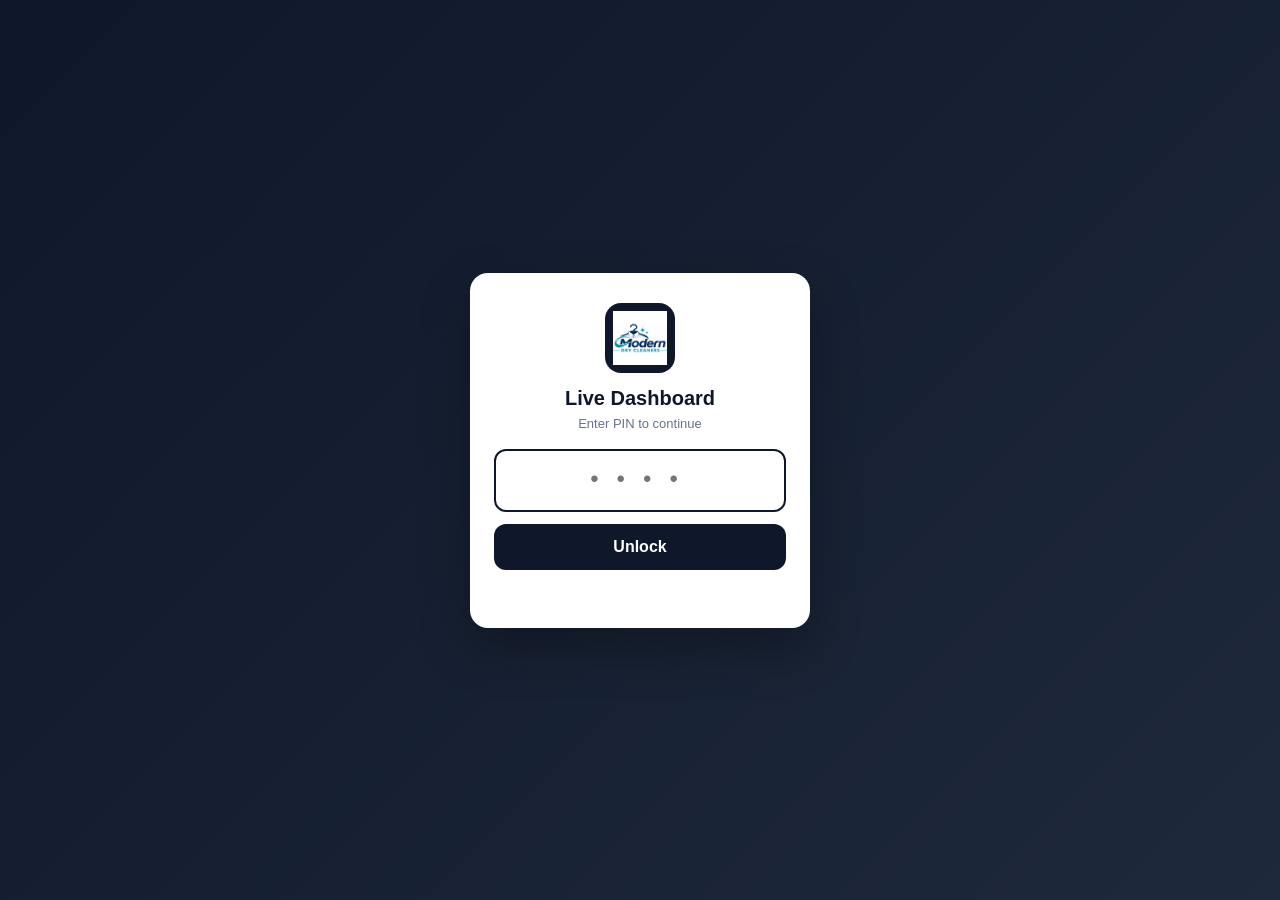
<file: live.html>
<!DOCTYPE html>
<html lang="en">
<head>
  <meta charset="UTF-8" />
  <meta name="viewport" content="width=device-width, initial-scale=1.0, maximum-scale=1.0, user-scalable=no" />
  <meta name="theme-color" content="#0f172a" />
  <!-- Prevent browser from caching this page (so updates show immediately on mobile) -->
  <meta http-equiv="Cache-Control" content="no-cache, no-store, must-revalidate" />
  <meta http-equiv="Pragma" content="no-cache" />
  <meta http-equiv="Expires" content="0" />
  <title>Modern Dry Cleaners — Live Dashboard</title>
  <link rel="icon" href="assets/img/logo.png" />
  <style>
    /* ============================================================
       MR LAUNDRY — LIVE DASHBOARD (Secret Page)
       Read-only owner dashboard with PIN protection.
       Reads data DIRECTLY from Firebase (no manual sync needed).
       ============================================================ */

    * { box-sizing: border-box; -webkit-tap-highlight-color: transparent; }
    html, body {
      margin: 0; padding: 0;
      font-family: -apple-system, BlinkMacSystemFont, 'Segoe UI', Roboto, 'Helvetica Neue', Arial, sans-serif;
      background: #f1f5f9;
      color: #0f172a;
      min-height: 100vh;
      -webkit-font-smoothing: antialiased;
    }

    /* ---------- PIN LOCK SCREEN ---------- */
    .lock-screen {
      position: fixed; inset: 0;
      background: linear-gradient(135deg, #0f172a, #1e293b);
      display: flex; align-items: center; justify-content: center;
      z-index: 999; padding: 20px;
    }
    .lock-box {
      background: #fff; border-radius: 18px; padding: 30px 24px;
      max-width: 340px; width: 100%; text-align: center;
      box-shadow: 0 20px 50px rgba(0,0,0,.3);
    }
    .lock-box .logo {
      width: 70px; height: 70px; border-radius: 16px; background: #0f172a;
      display: inline-flex; align-items: center; justify-content: center;
      margin-bottom: 14px; overflow: hidden;
    }
    .lock-box .logo img { width: 100%; height: 100%; object-fit: contain; padding: 8px; }
    .lock-box h2 { margin: 0 0 6px; font-size: 20px; }
    .lock-box p { margin: 0 0 18px; font-size: 13px; color: #64748b; }
    .pin-input {
      width: 100%; padding: 16px; font-size: 24px; text-align: center;
      letter-spacing: 12px; border: 2px solid #e2e8f0; border-radius: 12px;
      outline: none; margin-bottom: 12px;
      font-family: 'Courier New', monospace;
    }
    .pin-input:focus { border-color: #0f172a; }
    .pin-btn {
      width: 100%; padding: 14px; font-size: 16px; font-weight: 700;
      background: #0f172a; color: #fff; border: none; border-radius: 12px;
      cursor: pointer; transition: background .15s;
    }
    .pin-btn:hover { background: #1e293b; }
    .pin-error { color: #dc2626; font-size: 13px; margin-top: 10px; min-height: 18px; }

    /* ---------- HEADER ---------- */
    .top-bar {
      background: #0f172a; color: #fff;
      padding: 16px 20px; display: flex; align-items: center; gap: 14px;
      position: sticky; top: 0; z-index: 10;
      box-shadow: 0 2px 8px rgba(0,0,0,.1);
    }
    .top-bar .logo-box {
      width: 44px; height: 44px; border-radius: 10px; background: #fff;
      display: flex; align-items: center; justify-content: center; overflow: hidden;
      flex-shrink: 0;
    }
    .top-bar .logo-box img { width: 100%; height: 100%; object-fit: contain; padding: 4px; }
    .top-bar .title-block { flex: 1; min-width: 0; }
    .top-bar .title-block h1 {
      margin: 0; font-size: 17px; font-weight: 700;
      white-space: nowrap; overflow: hidden; text-overflow: ellipsis;
    }
    .top-bar .title-block .sub { font-size: 11px; opacity: .7; margin-top: 2px; }
    .live-dot {
      display: inline-flex; align-items: center; gap: 5px;
      background: rgba(34,197,94,.15); color: #4ade80;
      padding: 5px 10px; border-radius: 14px;
      font-size: 11px; font-weight: 700;
    }
    .live-dot::before {
      content: ''; width: 7px; height: 7px; border-radius: 50%;
      background: #4ade80; animation: pulse 1.5s infinite;
    }
    @keyframes pulse {
      0%, 100% { opacity: 1; }
      50%      { opacity: .3; }
    }

    /* ---------- MAIN CONTAINER ---------- */
    .container { max-width: 720px; margin: 0 auto; padding: 16px; }

    .date-banner {
      background: #fff; border-radius: 14px; padding: 14px 18px;
      margin-bottom: 14px; display: flex; justify-content: space-between; align-items: center;
      box-shadow: 0 2px 8px rgba(15,23,42,.05);
    }
    .date-banner .label { font-size: 12px; color: #64748b; text-transform: uppercase; letter-spacing: 1px; font-weight: 600; }
    .date-banner .value { font-size: 18px; font-weight: 800; color: #0f172a; margin-top: 2px; }
    .date-banner .right { text-align: right; }
    .date-banner .right .label { font-size: 11px; }
    .date-banner .right .value { font-size: 13px; color: #64748b; font-weight: 600; }

    /* ---------- STAT CARDS GRID ---------- */
    .grid {
      display: grid;
      grid-template-columns: repeat(2, 1fr);
      gap: 12px;
      margin-bottom: 14px;
    }
    @media (min-width: 600px) {
      .grid { grid-template-columns: repeat(3, 1fr); gap: 14px; }
    }

    .card {
      background: #fff; border-radius: 14px; padding: 18px 16px;
      box-shadow: 0 2px 8px rgba(15,23,42,.05);
      border-left: 4px solid #cbd5e1;
      position: relative;
      min-height: 110px;
    }
    .card .icon {
      width: 36px; height: 36px; border-radius: 10px;
      display: flex; align-items: center; justify-content: center;
      font-size: 18px; margin-bottom: 10px;
    }
    .card .lbl {
      font-size: 11px; color: #64748b; text-transform: uppercase;
      letter-spacing: 1px; font-weight: 700; margin-bottom: 4px;
    }
    .card .val {
      font-size: 22px; font-weight: 800; color: #0f172a;
      line-height: 1.1; word-break: break-word;
    }
    .card .sub { font-size: 11px; color: #94a3b8; margin-top: 4px; }

    .card.sales    { border-left-color: #3b82f6; }
    .card.sales    .icon { background: #dbeafe; color: #1d4ed8; }
    .card.orders   { border-left-color: #8b5cf6; }
    .card.orders   .icon { background: #ede9fe; color: #6d28d9; }
    .card.cash     { border-left-color: #22c55e; }
    .card.cash     .icon { background: #dcfce7; color: #15803d; }
    .card.expense  { border-left-color: #ef4444; }
    .card.expense  .icon { background: #fee2e2; color: #b91c1c; }
    .card.due      { border-left-color: #f59e0b; }
    .card.due      .icon { background: #fef3c7; color: #b45309; }
    .card.profit   { border-left-color: #10b981; }
    .card.profit   .icon { background: #d1fae5; color: #047857; }

    /* ---------- LOADING / EMPTY / ERROR ---------- */
    .status-box {
      background: #fff; border-radius: 14px; padding: 30px 20px;
      text-align: center; box-shadow: 0 2px 8px rgba(15,23,42,.05);
    }
    .spinner {
      width: 36px; height: 36px;
      border: 3px solid #e2e8f0; border-top-color: #0f172a;
      border-radius: 50%; animation: spin .8s linear infinite;
      margin: 0 auto 14px;
    }
    @keyframes spin { to { transform: rotate(360deg); } }
    .status-box .msg { color: #64748b; font-size: 14px; }
    .status-box.error { background: #fef2f2; border: 1px solid #fecaca; }
    .status-box.error .msg { color: #b91c1c; }

    /* ---------- FOOTER ---------- */
    .footer {
      text-align: center; padding: 20px; font-size: 11px; color: #94a3b8;
    }
    .footer .updated { font-weight: 600; color: #64748b; margin-bottom: 4px; }
    .refresh-btn {
      background: #fff; border: 1px solid #e2e8f0; color: #0f172a;
      padding: 8px 14px; border-radius: 10px; font-size: 12px; font-weight: 600;
      cursor: pointer; margin-top: 8px;
    }
    .refresh-btn:hover { background: #f8fafc; }

    .hidden { display: none !important; }
  </style>
</head>
<body>

  <!-- ============== PIN LOCK SCREEN ============== -->
  <div class="lock-screen" id="lockScreen">
    <div class="lock-box">
      <div class="logo">
        <img src="assets/img/logo.png" alt="" onerror="this.parentElement.innerHTML='🧺'"/>
      </div>
      <h2>Live Dashboard</h2>
      <p>Enter PIN to continue</p>
      <input type="password" inputmode="numeric" pattern="[0-9]*" maxlength="4"
             class="pin-input" id="pinInput" placeholder="••••" autofocus />
      <button class="pin-btn" id="pinBtn">Unlock</button>
      <div class="pin-error" id="pinError"></div>
    </div>
  </div>

  <!-- ============== MAIN DASHBOARD ============== -->
  <div id="dashboard" class="hidden">
    <div class="top-bar">
      <div class="logo-box">
        <img src="assets/img/logo.png" alt="" onerror="this.parentElement.innerHTML='🧺'"/>
      </div>
      <div class="title-block">
        <h1 id="shopName">Modern Dry Cleaners</h1>
        <div class="sub">Live Owner Dashboard</div>
      </div>
      <div class="live-dot">LIVE</div>
    </div>

    <div class="container">
      <div class="date-banner">
        <div>
          <div class="label">Today</div>
          <div class="value" id="todayDate">—</div>
        </div>
        <div class="right">
          <div class="label">Current Time</div>
          <div class="value" id="currentTime">—</div>
        </div>
      </div>

      <div id="contentArea">
        <div class="status-box">
          <div class="spinner"></div>
          <div class="msg">Loading live data from cloud...</div>
        </div>
      </div>

      <div class="footer">
        <div class="updated" id="lastUpdate">—</div>
        <div>Auto-refreshing every 30 seconds</div>
        <button class="refresh-btn" id="refreshBtn">🔄 Refresh Now</button>
      </div>
    </div>
  </div>

  <script>
    /* ============================================================
       🔐 SECRET DASHBOARD CONFIG  — EDIT ONLY THESE LINES
       ============================================================ */

    // 1) PIN — NOT stored here.
    //    The owner sets it once on this page (first run) and only a PBKDF2
    //    verifier is kept in the browser vault (key: 'livepin'). To change or
    //    reset it: Settings → Data & Security → Live Dashboard PIN, or clear
    //    the browser storage for this page and set a fresh PIN.
    //    Legacy builds had the PIN hard-coded in this file — if one is found
    //    in mdcCodeVaultV1 it is used, otherwise the first visitor sets it.

    // 2) Firebase config — LEFT BLANK ON PURPOSE.
    //    This page reads the Firebase project that the shop owner already saved
    //    in the POS:   Settings → Cloud Sync → paste firebaseConfig → Connect.
    //    So a new owner only configures Firebase ONCE, in the POS.
    //
    //    Only fill this block in if you deliberately want to hard-code a
    //    different project for this page alone.
    const HARDCODED_FIREBASE_CFG = {
      apiKey:            "AIzaSyDENRfrIpq0cEQJokXQcRFTNv7ldcVxLiw",
      authDomain:        "maundrylaundrypos.firebaseapp.com",
      projectId:         "maundrylaundrypos",
      storageBucket:     "maundrylaundrypos.firebasestorage.app",
      messagingSenderId: "194444859124",
      appId:             "1:194444859124:web:d01c1fa1038e896fd9f0a1",
      measurementId:     "G-VPWTRXT56V",
      databaseURL:       "https://maundrylaundrypos-default-rtdb.asia-southeast1.firebasedatabase.app"
    };

    // 3) Shop ID — also taken automatically from the POS Cloud Sync settings.
    const HARDCODED_SHOP_ID = 'modern-laundry-main';

    /* ---- resolved at runtime from what the POS saved (cloudsync.js) ---- */
    function readSavedFirebaseCfg() {
      try {
        const raw = localStorage.getItem('mrLaundryFirebaseCfg');
        if (!raw) return null;
        const cfg = JSON.parse(raw);
        return (cfg && cfg.apiKey) ? cfg : null;
      } catch (e) { return null; }
    }
    const FIREBASE_CFG = HARDCODED_FIREBASE_CFG.apiKey
      ? HARDCODED_FIREBASE_CFG
      : (readSavedFirebaseCfg() || HARDCODED_FIREBASE_CFG);
    const SHOP_ID = HARDCODED_SHOP_ID || (localStorage.getItem('mrLaundryShopId') || '');

    /* ============================================================ */

    const AUTO_REFRESH_MS = 30000; // 30 seconds
    const SESSION_KEY = 'mrLaundryLiveUnlocked';

    /* ----- PIN GATE ----- */
    const lockScreen = document.getElementById('lockScreen');
    const dashboard  = document.getElementById('dashboard');
    const pinInput   = document.getElementById('pinInput');
    const pinBtn     = document.getElementById('pinBtn');
    const pinError   = document.getElementById('pinError');

    function unlock() {
      lockScreen.classList.add('hidden');
      dashboard.classList.remove('hidden');
      sessionStorage.setItem(SESSION_KEY, '1');
      /* startDashboard neeche define hai (let _refreshTimer bhi neeche) — is liye
         isi tick par call karte hain, warna "before initialization" error aata tha */
      setTimeout(startDashboard, 0);
    }
    /* ---- PIN verifier (PBKDF2, no plaintext in storage) ---- */
    const CODE_KEY = 'mdcCodeVaultV1';

    function codeVault() {
      try { return JSON.parse(localStorage.getItem(CODE_KEY) || '{}') || {}; } catch (e) { return {}; }
    }
    function savePinVerifier(salt, hash, it) {
      const v = codeVault();
      v.livepin = { v: 1, it: it, salt: salt, hash: hash, updatedAt: new Date().toISOString() };
      localStorage.setItem(CODE_KEY, JSON.stringify(v));
    }
    function derive(secret, salt, iterations) {
      const st = window.crypto && (window.crypto.subtle || window.crypto.webkitSubtle);
      if (!st) return Promise.resolve(null);
      const enc = new TextEncoder();
      return st.importKey('raw', enc.encode(String(secret)), { name: 'PBKDF2' }, false, ['deriveBits'])
        .then(k => st.deriveBits({ name: 'PBKDF2', salt: enc.encode(salt), iterations, hash: 'SHA-256' }, k, 256))
        .then(bits => Array.from(new Uint8Array(bits)).map(b => b.toString(16).padStart(2, '0')).join(''));
    }
    function randomHex(n) {
      const a = new Uint8Array(n);
      (window.crypto || {}).getRandomValues ? crypto.getRandomValues(a) : a.forEach((_, i) => a[i] = Math.floor(Math.random() * 256));
      return Array.from(a).map(b => b.toString(16).padStart(2, '0')).join('');
    }

    async function tryUnlock() {
      const v = (pinInput.value || '').trim();
      if (v.length < 4) { pinError.textContent = 'PIN must be at least 4 digits.'; return; }

      const rec = codeVault().livepin;
      if (!rec || !rec.hash) {
        // First run on this device: the PIN entered now becomes the verifier.
        const salt = randomHex(16);
        const hash = await derive(v, salt, 120000);
        if (!hash) { pinError.textContent = 'This browser cannot secure the PIN. Use Chrome/Edge.'; return; }
        savePinVerifier(salt, hash, 120000);
        pinError.textContent = '';
        alert('PIN saved for this device. Keep it safe — it cannot be recovered from storage.');
        unlock();
        return;
      }

      const hash = await derive(v, rec.salt, rec.it || 120000);
      if (hash && hash === rec.hash) {
        pinError.textContent = '';
        unlock();
      } else {
        pinError.textContent = '❌ Incorrect PIN. Try again.';
        pinInput.value = '';
        pinInput.focus();
      }
    }
    pinBtn.addEventListener('click', tryUnlock);
    pinInput.addEventListener('keydown', e => { if (e.key === 'Enter') tryUnlock(); });

    // Skip lock if already unlocked this session
    if (sessionStorage.getItem(SESSION_KEY) === '1') unlock();

    /* ----- TIME UPDATER ----- */
    function pad(n) { return String(n).padStart(2, '0'); }
    function updateClock() {
      const d = new Date();
      const opts = { weekday: 'short', day: '2-digit', month: 'short', year: 'numeric' };
      document.getElementById('todayDate').textContent = d.toLocaleDateString('en-GB', opts);
      document.getElementById('currentTime').textContent = pad(d.getHours()) + ':' + pad(d.getMinutes()) + ':' + pad(d.getSeconds());
    }
    setInterval(updateClock, 1000);
    updateClock();

    /* ----- MONEY FORMATTER ----- */
    function fmtMoney(n) {
      n = +n || 0;
      return 'Rs. ' + n.toLocaleString('en-PK', { maximumFractionDigits: 0 });
    }

    /* ============================================================
       FIREBASE DIRECT READ
       Reads same chunked structure your main POS writes.
       Uses hardcoded config above — works on ANY device without setup.
       ============================================================ */

    // Unregister any service worker for this path (prevents POS service worker from caching live.html)
    if ('serviceWorker' in navigator) {
      navigator.serviceWorker.getRegistrations().then(regs => {
        regs.forEach(reg => {
          if (reg.scope.includes('/live.html') || location.pathname.endsWith('/live.html')) {
            // Don't unregister POS service worker entirely; just skip caching for this page
          }
        });
      }).catch(()=>{});
    }

    async function loadFirebaseSDK() {
      if (window.firebase?.firestore) return;
      const scripts = [
        'https://www.gstatic.com/firebasejs/10.7.1/firebase-app-compat.js',
        'https://www.gstatic.com/firebasejs/10.7.1/firebase-firestore-compat.js'
      ];
      for (const src of scripts) {
        await new Promise((resolve, reject) => {
          const s = document.createElement('script');
          s.src = src; s.onload = resolve; s.onerror = reject;
          document.head.appendChild(s);
        });
      }
    }

    /* ---------------- Realtime Database support ----------------
       POS ka sync Firestore ya Realtime Database par chal sakta hai — dashboard
       dono se parh leta hai (jaise portal.html karta hai). */

    function loadScriptOnce(src) {
      return new Promise((resolve, reject) => {
        const sc = document.createElement('script');
        let settled = false;
        const done = (fn, v) => { if (settled) return; settled = true; fn(v); };
        sc.src = src;
        sc.onload = () => done(resolve);
        sc.onerror = () => done(reject, new Error('Script load failed: ' + src));
        setTimeout(() => done(reject, new Error('Script timeout: ' + src)), 6000);
        document.head.appendChild(sc);
      });
    }
    async function loadRTDBSDKlive() {
      if (window.firebase && typeof window.firebase.database === 'function') return;
      /* database-compat AKELA load karne se window.firebase banta hi nahi —
         pehle app-compat lazmi hai (yahi wajah thi ke dashboard data na parh pata). */
      if (!window.firebase) {
        await loadScriptOnce('https://www.gstatic.com/firebasejs/10.7.1/firebase-app-compat.js');
      }
      if (!window.firebase || typeof window.firebase.database !== 'function') {
        await loadScriptOnce('https://www.gstatic.com/firebasejs/10.7.1/firebase-database-compat.js');
      }
      if (!window.firebase || typeof window.firebase.database !== 'function') {
        throw new Error('Realtime Database SDK load nahi hua (gstatic.com block?)');
      }
    }
    function rtdbCandidates() {
      const pid = (FIREBASE_CFG && FIREBASE_CFG.projectId) || 'maundrylaundrypos';
      let saved = null;
      try { saved = localStorage.getItem('mrlCloudDatabaseURL'); } catch (e) {}
      return [...new Set([
        saved,
        FIREBASE_CFG && FIREBASE_CFG.databaseURL,
        'https://' + pid + '-default-rtdb.asia-southeast1.firebasedatabase.app',
        'https://' + pid + '-default-rtdb.firebaseio.com',
        'https://' + pid + '.firebaseio.com'
      ].filter(Boolean))];
    }
    async function readRTDBLive() {
      await loadRTDBSDKlive();
      const FB = window.firebase;                        // bare 'firebase' par bharosa na karein
      if (!FB || typeof FB.database !== 'function') throw new Error('Realtime Database SDK ready nahi hua');
      for (const url of rtdbCandidates()) {
        try {
          const name = 'rtdb-' + url.replace(/[^a-z0-9]/gi, '').slice(-16);
          let app = (FB.apps || []).find(a => a && a.name === name);
          if (!app) app = FB.initializeApp(Object.assign({}, FIREBASE_CFG, { databaseURL: url }), name);
          const snap = await FB.database(app).ref('shops/' + SHOP_ID).get();
          if (snap && snap.exists()) {
            const v = snap.val() || {};
            if (v.data) { window.__mrlRdbUrl = url; return JSON.parse(v.data); }
          }
        } catch (e) { /* agla URL */ }
      }
      return null;
    }

    async function initFirebase() {
      if (window.__mrlFsDb) return window.__mrlFsDb;
      if (!FIREBASE_CFG || !FIREBASE_CFG.apiKey) {
        throw new Error('Cloud Sync is not set up yet. Open the POS → Settings → Cloud Sync, paste your firebaseConfig, click Connect, then reload this page.');
      }
      if (!SHOP_ID) {
        throw new Error('Shop ID is missing. Open the POS → Settings → Cloud Sync and save a Shop ID, then reload this page.');
      }
      await loadFirebaseSDK();
      if (!firebase.apps.length) firebase.initializeApp(FIREBASE_CFG);
      window.__mrlFsDb = firebase.firestore();
      return window.__mrlFsDb;
    }

    async function fetchCloudData() {
      /* 1) Realtime Database — tez (~1s) aur abhi yahi data ka source hai.
         Pehli koshish mein SDK load hone mein waqt lag sakta hai → ek dafa retry. */
      for (let attempt = 1; attempt <= 2; attempt++) {
        try {
          const rt = await readRTDBLive();
          if (rt) {
            if (attempt > 1) console.log('[Live] Realtime Database retry succeeded');
            return rt;
          }
        } catch (e) {
          console.warn('[Live] Realtime Database read failed (try ' + attempt + '):', (e && e.message) || e);
        }
        await new Promise(r => setTimeout(r, 900));
      }
      /* 2) Firestore (agar wahan data ho) */
      try {
        const db = await initFirebase();
        const shopId = SHOP_ID;
        const docRef = db.collection('shops').doc(shopId);
        const snap = await Promise.race([
          docRef.get(),
          new Promise((_, rej) => setTimeout(() => rej(new Error('Firestore timeout')), 7000))
        ]);
        if (snap.exists) return await parseFirestoreMeta(docRef, snap.data());
      } catch (e) {
        console.warn('[Live] Firestore read failed — trying Realtime Database:', (e && e.message) || e);
      }
      throw new Error('Cloud data nahi mila. 1) POS → Settings → Cloud Sync ek dafa ON karein (pehli sync baqi hai), 2) agar phir bhi na aaye to cloud-check.html kholein aur report bhejein.');
    }

    async function parseFirestoreMeta(docRef, meta) {

      // Chunked format (chunked-v1) — fetch needed tables only from 'tables' subcollection
      if (meta._format === 'chunked-v1' && meta.tables) {
        const tablesToFetch = ['orders', 'expenses', 'settings'];
        const result = {};
        const tablesRef = docRef.collection('tables');
        for (const tbl of tablesToFetch) {
          const info = meta.tables[tbl];
          if (!info) { result[tbl] = (tbl === 'settings' ? {} : []); continue; }
          const chunkCount = info.chunks || 1;
          try {
            if (chunkCount === 1) {
              const doc = await tablesRef.doc(tbl).get();
              if (doc.exists) result[tbl] = JSON.parse(doc.data().data);
              else result[tbl] = (tbl === 'settings' ? {} : []);
            } else {
              const chunks = [];
              for (let i = 0; i < chunkCount; i++) {
                const doc = await tablesRef.doc(`${tbl}__c${i}`).get();
                if (doc.exists) chunks[i] = doc.data().data;
              }
              if (chunks.length === chunkCount && chunks.every(c => c !== undefined)) {
                result[tbl] = JSON.parse(chunks.join(''));
              } else {
                result[tbl] = (tbl === 'settings' ? {} : []);
              }
            }
          } catch (e) {
            console.warn(`Could not parse ${tbl}:`, e);
            result[tbl] = (tbl === 'settings' ? {} : []);
          }
        }
        return result;
      }

      // Older single-doc format fallback (legacy)
      if (meta.data) {
        try {
          const parsed = JSON.parse(meta.data);
          return {
            orders:   parsed.orders   || [],
            expenses: parsed.expenses || [],
            settings: parsed.settings || {}
          };
        } catch (e) {}
      }

      return {
        orders:   meta.orders   || [],
        expenses: meta.expenses || [],
        settings: meta.settings || {}
      };
    }

    /* ============================================================
       COMPUTE TODAY'S STATS
       ============================================================ */
    function todayKey() {
      const d = new Date();
      return d.getFullYear() + '-' + pad(d.getMonth() + 1) + '-' + pad(d.getDate());
    }

    function computeTodayStats(data) {
      const today = todayKey();
      const orders = (data.orders || []).filter(o => o && !o._deleted);
      const expenses = (data.expenses || []).filter(e => e && !e._deleted);

      // Today's orders (booked today)
      const todayOrders = orders.filter(o => (o.createdAt || '').slice(0, 10) === today);

      // ────────────────────────────────────────────────────────────────
      // Today's CASH RECEIVED  — matches main POS dashboard.js exactly
      //
      // Two sources combined:
      //   1) o.paymentsLog[]  → installments paid today (any order, any date)
      //   2) Initial payment at booking for today's orders that don't have
      //      a corresponding paymentsLog entry (legacy / single-pay orders)
      // ────────────────────────────────────────────────────────────────
      let todayCash = 0;

      // Source 1: paymentsLog entries dated today (across ALL orders)
      for (const o of orders) {
        if (!Array.isArray(o.paymentsLog)) continue;
        for (const p of o.paymentsLog) {
          if ((p.at || '').slice(0, 10) === today) {
            todayCash += +p.amount || 0;
          }
        }
      }

      // Source 2: For TODAY's orders, count "first payment at booking"
      //          (paid amount NOT already represented in paymentsLog)
      for (const o of todayOrders) {
        const logged = Array.isArray(o.paymentsLog)
          ? o.paymentsLog.reduce((s, p) => s + (+p.amount || 0), 0)
          : 0;
        const firstPay = (+o.paid || 0) - logged;
        if (firstPay > 0) todayCash += firstPay;
      }

      // Today's sales (gross sale value of orders booked today)
      const todaySales = todayOrders.reduce((s, o) => s + (+o.total || 0), 0);

      // Today's due (unpaid amount on today's orders)
      const todayDue = todayOrders.reduce((s, o) => s + (+o.due || 0), 0);

      // Today's expenses
      const todayExp = expenses
        .filter(e => (e.date || '').slice(0, 10) === today)
        .reduce((s, e) => s + (+e.amount || 0), 0);

      // Today's profit (cash basis — same as main POS dashboard)
      const todayProfit = todayCash - todayExp;

      const washCount = orders.filter(o => (typeof DB !== 'undefined' && DB.isInWork) ? DB.isInWork(o.status) : ['pending','washing','ironing'].includes(o.status)).length;
      const deadlineCount = orders.filter(o => o.deliveryDate === today && o.status !== 'delivered' && o.status !== 'cancelled').length;

      return {
        todaySales,
        todayOrderCount: todayOrders.length,
        todayCash,
        todayExp,
        todayDue,
        todayProfit,
        washCount,
        deadlineCount
      };
    }

    /* ============================================================
       RENDER DASHBOARD
       ============================================================ */
    function renderStats(stats, shopName) {
      if (shopName) document.getElementById('shopName').textContent = shopName;

      const grid = `
        <div class="grid">
          <div class="card sales">
            <div class="icon">💰</div>
            <div class="lbl">Today's Sales</div>
            <div class="val">${fmtMoney(stats.todaySales)}</div>
            <div class="sub">Gross sale value</div>
          </div>
          <div class="card orders">
            <div class="icon">📦</div>
            <div class="lbl">Orders Today</div>
            <div class="val">${stats.todayOrderCount}</div>
            <div class="sub">New bookings today</div>
          </div>
          <div class="card cash">
            <div class="icon">💵</div>
            <div class="lbl">Cash Received</div>
            <div class="val">${fmtMoney(stats.todayCash)}</div>
            <div class="sub">All payments today</div>
          </div>
          <div class="card expense">
            <div class="icon">💸</div>
            <div class="lbl">Expenses</div>
            <div class="val">${fmtMoney(stats.todayExp)}</div>
            <div class="sub">Today's spend</div>
          </div>
          <div class="card due">
            <div class="icon">⏳</div>
            <div class="lbl">Pending (Due)</div>
            <div class="val">${fmtMoney(stats.todayDue)}</div>
            <div class="sub">From today's orders</div>
          </div>
          <div class="card profit">
            <div class="icon">📈</div>
            <div class="lbl">Net Today</div>
            <div class="val" style="color:${stats.todayProfit >= 0 ? '#047857' : '#b91c1c'};">${fmtMoney(stats.todayProfit)}</div>
            <div class="sub">Cash in − Expenses</div>
          </div>
          <div class="card" style="background:#f0f9ff;border-left:4px solid #0ea5e9;">
            <div class="icon" style="background:#0ea5e9;">🌀</div>
            <div class="lbl" style="color:#0369a1;">To Wash & Iron</div>
            <div class="val" style="color:#0284c7;">${stats.washCount || 0}</div>
            <div class="sub">Total pending items</div>
          </div>
          <div class="card" style="background:#fff7ed;border-left:4px solid #ea580c;">
            <div class="icon" style="background:#ea580c;">🚨</div>
            <div class="lbl" style="color:#c2410c;">Deliveries Today</div>
            <div class="val" style="color:#b45309;">${stats.deadlineCount || 0}</div>
            <div class="sub">Undelivered orders due today</div>
          </div>
        </div>
      `;
      document.getElementById('contentArea').innerHTML = grid;
    }

    function renderError(message) {
      document.getElementById('contentArea').innerHTML = `
        <div class="status-box error">
          <div style="font-size:36px;margin-bottom:8px;">⚠️</div>
          <div class="msg" style="font-weight:600;margin-bottom:4px;">Could not load data</div>
          <div class="msg" style="font-size:12px;">${escapeHtml(message)}</div>
        </div>
      `;
    }

    function renderLoading() {
      document.getElementById('contentArea').innerHTML = `
        <div class="status-box">
          <div class="spinner"></div>
          <div class="msg">Refreshing live data...</div>
        </div>
      `;
    }

    function escapeHtml(s) {
      return String(s == null ? '' : s)
        .replace(/&/g, '&amp;').replace(/</g, '&lt;').replace(/>/g, '&gt;')
        .replace(/"/g, '&quot;').replace(/'/g, '&#39;');
    }

    /* ============================================================
       MAIN LOOP
       ============================================================ */
    let _refreshTimer = null;
    let _firstLoad = true;

    async function loadAndRender() {
      try {
        if (_firstLoad) renderLoading();
        const data = await fetchCloudData();
        const stats = computeTodayStats(data);
        const shopName = (data.settings && data.settings.shopName) || 'Modern Dry Cleaners';
        renderStats(stats, shopName);
        const now = new Date();
        document.getElementById('lastUpdate').textContent =
          '✅ Last updated: ' + pad(now.getHours()) + ':' + pad(now.getMinutes()) + ':' + pad(now.getSeconds());
        _firstLoad = false;
      } catch (err) {
        console.error('Live dashboard error:', err);
        renderError(err.message || 'Unknown error');
      }
    }

    function startDashboard() {
      loadAndRender();
      if (_refreshTimer) clearInterval(_refreshTimer);
      _refreshTimer = setInterval(loadAndRender, AUTO_REFRESH_MS);
    }

    document.getElementById('refreshBtn').addEventListener('click', () => {
      renderLoading();
      loadAndRender();
    });

    // Pause refresh when tab hidden, resume when visible (saves battery on mobile)
    document.addEventListener('visibilitychange', () => {
      if (document.hidden) {
        if (_refreshTimer) clearInterval(_refreshTimer);
        _refreshTimer = null;
      } else if (sessionStorage.getItem(SESSION_KEY) === '1') {
        if (!_refreshTimer) {
          loadAndRender();
          _refreshTimer = setInterval(loadAndRender, AUTO_REFRESH_MS);
        }
      }
    });
  </script>
  <script src="assets/js/guard.js?v=20261124.9"></script>
</body>
</html>
</file>
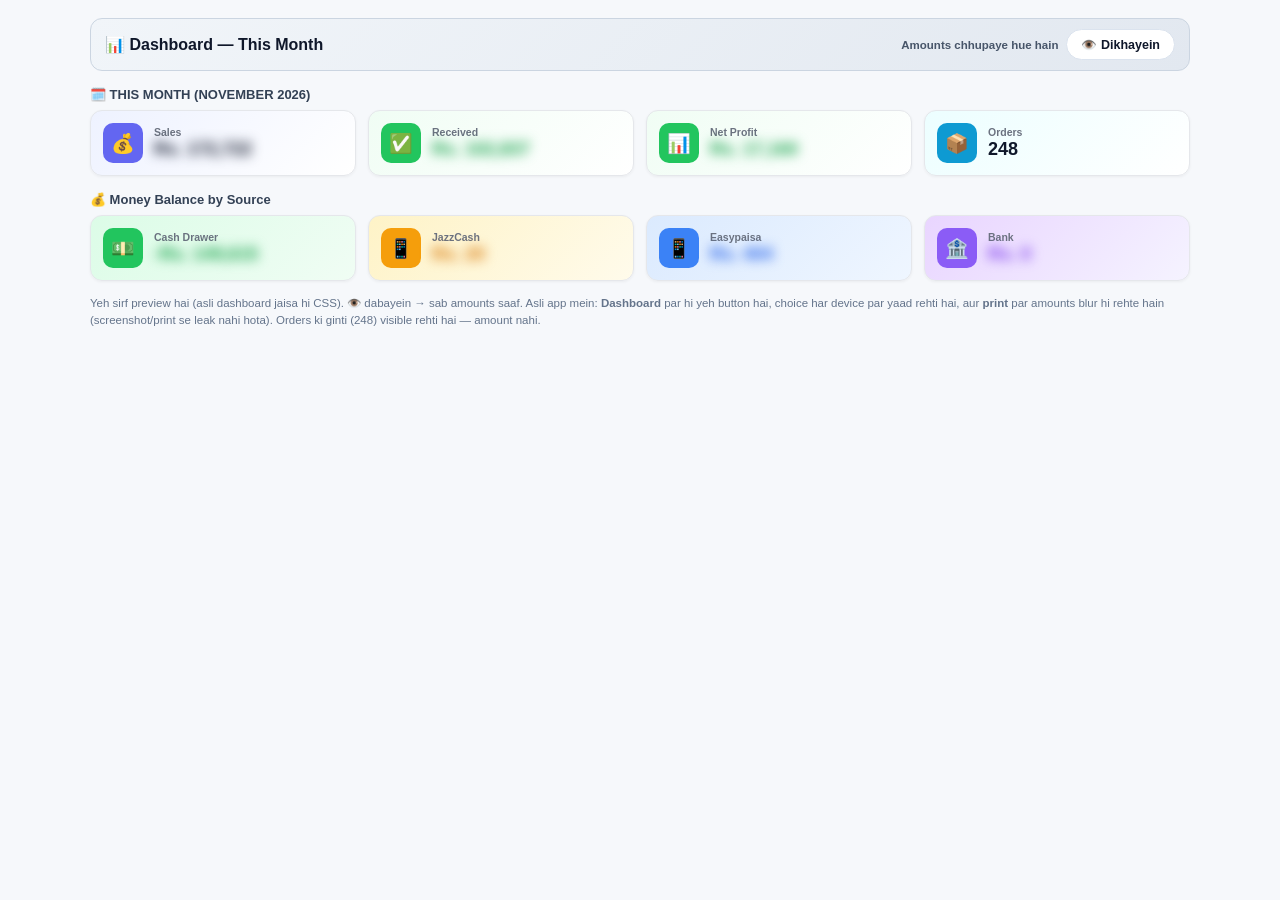
<file: preview-dashboard-privacy.html>
<!doctype html><html lang="en"><head><meta charset="utf-8"><meta name="viewport" content="width=device-width,initial-scale=1">
<title>Dashboard privacy — preview</title>
<style>
  :root{--surface:#fff;--border:#dbe3ee;--text:#0f172a;--soft:#64748b;}
  *{box-sizing:border-box}
  body{margin:0;padding:18px;font-family:-apple-system,Segoe UI,Roboto,Arial,sans-serif;background:#f6f8fb;color:var(--text)}
  .wrap{max-width:1100px;margin:0 auto}
  .bar{display:flex;justify-content:space-between;align-items:center;gap:10px;flex-wrap:wrap;background:linear-gradient(135deg,#f1f5f9,#e2e8f0);border:1px solid #cbd5e1;border-radius:12px;padding:10px 14px;margin-bottom:14px}
  .bar h1{font-size:16px;margin:0}
  .side{display:flex;align-items:center;gap:8px}
  .side .hint{font-size:11.5px;color:#475569;font-weight:600}
  #eye{display:inline-flex;align-items:center;gap:7px;padding:7px 14px;border-radius:999px;border:1.5px solid var(--border);background:#fff;color:var(--text);font-weight:700;font-size:12.5px;cursor:pointer;font-family:inherit;transition:.15s}
  #eye:hover{border-color:#0b3f80;background:#f0f7ff}
  #eye.on{background:#0b3f80;border-color:#0b3f80;color:#fff}
  .sec{font-size:13px;font-weight:800;color:#334155;margin:16px 0 8px}
  .grid{display:grid;grid-template-columns:repeat(auto-fit,minmax(200px,1fr));gap:12px}
  .card{display:flex;gap:11px;align-items:center;border-radius:12px;padding:12px;border:1px solid #e5e7eb;box-shadow:0 1px 3px rgba(0,0,0,.05)}
  .ic{width:40px;height:40px;border-radius:10px;display:grid;place-items:center;color:#fff;font-size:19px;flex:0 0 40px}
  .lbl{font-size:10.5px;color:#6b7280;font-weight:600}
  .val{font-size:18px;font-weight:800;margin-top:1px}
  .amtv{display:inline-block;font-variant-numeric:tabular-nums}
  .amt-hidden{filter:blur(6px);user-select:none;-webkit-user-select:none;pointer-events:none;cursor:default}
  .note{font-size:11.5px;color:var(--soft);margin-top:14px;line-height:1.5}
</style></head><body><div class="wrap">
  <div class="bar">
    <h1>📊 Dashboard — This Month</h1>
    <div class="side"><span class="hint" id="hint">Amounts chhupaye hue hain</span>
      <button id="eye" type="button">👁️ Dikhayein</button></div>
  </div>

  <div class="sec">🗓️ THIS MONTH (NOVEMBER 2026)</div>
  <div class="grid" id="g1"></div>

  <div class="sec">💰 Money Balance by Source</div>
  <div class="grid" id="g2"></div>

  <p class="note">
    Yeh sirf preview hai (asli dashboard jaisa hi CSS). 👁️ dabayein → sab amounts saaf.
    Asli app mein: <b>Dashboard</b> par hi yeh button hai, choice har device par yaad rehti hai,
    aur <b>print</b> par amounts blur hi rehte hain (screenshot/print se leak nahi hota).
    Orders ki ginti (248) visible rehti hai — amount nahi.
  </p>
</div>
<script>
const month=[['💰','#6366f1','Sales','Rs. 172,722','#0f172a','linear-gradient(135deg,#eef2ff,#fff)'],
 ['✅','#22c55e','Received','Rs. 102,837','#16a34a','linear-gradient(135deg,#f0fdf4,#fff)'],
 ['📊','#22c55e','Net Profit','Rs. 17,160','#16a34a','linear-gradient(135deg,#f0fdf4,#fff)']];
const src=[['💵','#22c55e','Cash Drawer','-Rs. 149,615','#16a34a','linear-gradient(135deg,#dcfce7,#f0fdf4)'],
 ['📱','#f59e0b','JazzCash','Rs. 20','#d97706','linear-gradient(135deg,#fef3c7,#fffbeb)'],
 ['📱','#3b82f6','Easypaisa','Rs. 404','#2563eb','linear-gradient(135deg,#dbeafe,#eff6ff)'],
 ['🏦','#8b5cf6','Bank','Rs. 0','#7c3aed','linear-gradient(135deg,#e9d5ff,#f5f3ff)']];
const card=(ic,bg,lbl,val,vc,b)=>`<div class="card" style="background:${b}">
  <div class="ic" style="background:${bg}">${ic}</div>
  <div><div class="lbl">${lbl}</div><div class="val" style="color:${vc}"><span class="amtv amt-hidden" title="Dikhane ke liye 👁️ dabayein">${val}</span></div></div></div>`;
document.getElementById('g1').innerHTML = month.map(a=>card(...a)).join('') +
  `<div class="card" style="background:linear-gradient(135deg,#ecfeff,#fff)"><div class="ic" style="background:#0e9ad2">📦</div>
   <div><div class="lbl">Orders</div><div class="val">248</div></div></div>`;
document.getElementById('g2').innerHTML = src.map(a=>card(...a)).join('');

const btn=document.getElementById('eye'), hint=document.getElementById('hint');
let show=false;
function paint(){
  document.querySelectorAll('.amt-hidden').forEach(el=>el.style.filter = show?'none':'');
  btn.classList.toggle('on',show);
  btn.textContent = show?'🙈 Chhupayein':'👁️ Dikhayein';
  hint.textContent = show?'Amounts visible':'Amounts chhupaye hue hain';
}
btn.onclick=()=>{ show=!show; paint(); };
paint();
</script></body></html>
</file>
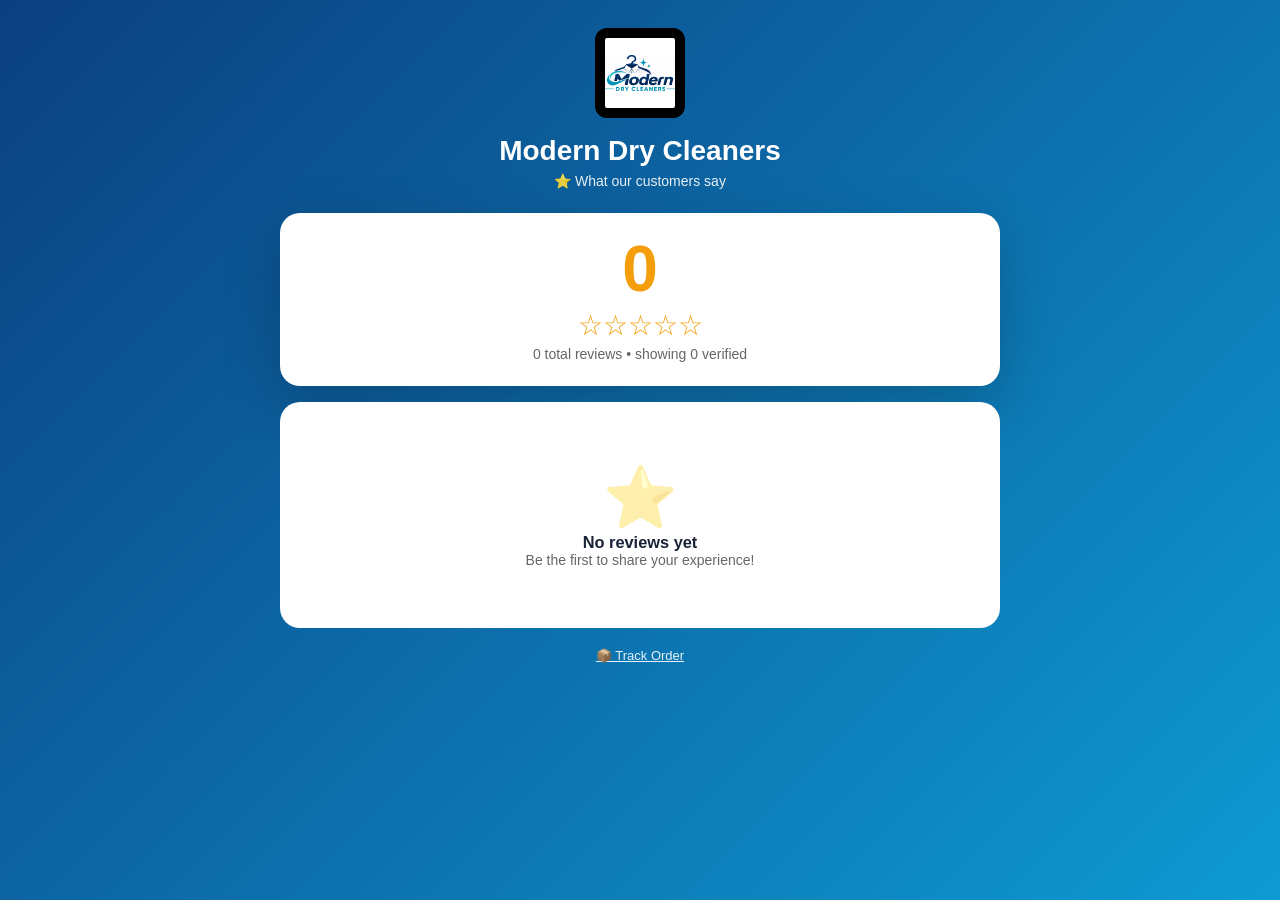
<file: reviews.html>
<!DOCTYPE html>
<html lang="en">
<head>
  <meta charset="UTF-8" />
  <meta name="viewport" content="width=device-width, initial-scale=1.0" />
  <title>Modern Dry Cleaners — Customer Reviews</title>
  <link rel="stylesheet" href="assets/css/style.css" />
  <link rel="icon" href="assets/img/logo.png" />
  <style>
    body { background: linear-gradient(135deg, #0b3f80, #0e9ad2); margin: 0; min-height: 100vh; padding: 20px 12px; }
    .rev-container { max-width: 720px; margin: 0 auto; }
    .rev-header { text-align: center; color: #fff; padding: 8px 0 24px; }
    .rev-header img { max-width: 130px; max-height: 90px; background: #000; padding: 10px; border-radius: 12px; }
    .rev-header h1 { font-size: 28px; margin: 14px 0 6px; }
    .rev-summary { background: #fff; border-radius: 20px; padding: 24px; text-align: center; margin-bottom: 16px; box-shadow: 0 20px 60px rgba(0,0,0,.2); }
    .big-rating { font-size: 64px; font-weight: 900; color: #f59e0b; line-height: 1; }
    .big-stars { font-size: 28px; color: #f59e0b; margin-top: 8px; }
    .total-revs { color: #666; margin-top: 4px; font-size: 14px; }
    .rev-card { background: #fff; border-radius: 14px; padding: 16px; margin-bottom: 12px; box-shadow: 0 4px 12px rgba(0,0,0,.08); }
    .rev-head { display: flex; justify-content: space-between; align-items: center; margin-bottom: 8px; }
    .rev-name { font-weight: 800; }
    .rev-stars { color: #f59e0b; font-size: 18px; }
    .rev-date { font-size: 11px; color: #666; }
    .rev-text { font-size: 14px; line-height: 1.5; color: #333; margin-top: 6px; }
    .empty-state { background: #fff; border-radius: 20px; padding: 60px 20px; text-align: center; }
  </style>
</head>
<body>
  <div class="rev-container">
    <div class="rev-header">
      <img src="assets/img/logo.png" alt="logo" onerror="this.style.display='none'"/>
      <h1 id="shopName">Modern Dry Cleaners</h1>
      <p style="opacity:.9;">⭐ What our customers say</p>
    </div>

    <div id="content"></div>

    <div style="text-align:center;color:#fff;margin-top:20px;font-size:13px;opacity:.9;">
      <a href="portal.html" style="color:#fff;text-decoration:underline;">📦 Track Order</a> 
    </div>
  </div>

  <script src="assets/js/db.js"></script>
  <script src="assets/js/occasions.js?v=20261124.9"></script>
  <script src="assets/js/utils.js"></script>
  <script src="assets/js/cloudsync.js"></script>
  <script>
    const s = DB.settings();
    /* Occasion theme: a slim greeting banner above the reviews list */
    try {
      const act = window.OCCASIONS && OCCASIONS.active();
      if (act && OCCASIONS.config().showOnPortal !== false) {
        OCCASIONS.apply(act);
        const t = OCCASIONS.resolveArt(act.theme);
        const b = document.createElement('div');
        b.className = 'oc-portal-banner' + (t.light ? ' oc-light' : '');
        b.innerHTML = OCCASIONS.greetHtml(act, { lang: 'both' });
        const host = document.querySelector('.rev-container');
        if (host) host.insertBefore(b, host.firstChild);
      }
    } catch (e) { console.warn('occasion banner skipped', e); }

    document.getElementById('shopName').textContent = s.shopName || 'Modern Dry Cleaners';
    document.title = s.shopName + ' — Reviews';

    const minStars = s.minReviewStars || 4;
    const reviews = DB.all('reviews')
      .filter(r => (r.rating || 0) >= minStars && r.comment)
      .sort((a,b) => (b.reviewedAt||'').localeCompare(a.reviewedAt||''));

    const allReviews = DB.all('reviews');
    const avgRating = allReviews.length ? (allReviews.reduce((s,r) => s + (r.rating||0), 0) / allReviews.length).toFixed(1) : '0';
    const stars = (n) => '★'.repeat(Math.round(n)) + '☆'.repeat(5 - Math.round(n));

    let html = `
      <div class="rev-summary">
        <div class="big-rating">${avgRating}</div>
        <div class="big-stars">${stars(+avgRating)}</div>
        <div class="total-revs">${allReviews.length} total reviews • showing ${reviews.length} verified</div>
      </div>
    `;

    if (!reviews.length) {
      html += '<div class="empty-state"><div style="font-size:60px;opacity:.4;">⭐</div><h3>No reviews yet</h3><p style="color:#666;">Be the first to share your experience!</p></div>';
    } else {
      reviews.forEach(r => {
        const c = DB.get('customers', r.customerId) || {};
        const name = c.name ? c.name.split(' ').map((p,i) => i === 0 ? p : p[0]+'.').join(' ') : 'Customer';
        html += `<div class="rev-card">
          <div class="rev-head">
            <div>
              <div class="rev-name">${escapeHtml(name)}</div>
              <div class="rev-stars">${stars(r.rating)}</div>
            </div>
            <div class="rev-date">${fmtDateShort(r.reviewedAt)}</div>
          </div>
          <div class="rev-text">${escapeHtml(r.comment)}</div>
        </div>`;
      });
    }

    document.getElementById('content').innerHTML = html;
  </script>
  <script src="assets/js/guard.js?v=20261124.9"></script>
</body>
</html>
</file>
<file: assets/css/style.css>
/* ============================================================
   Laundry POS POS — Stylesheet
   Inspired by FoodDesk / Dompet (clean, modern, friendly)
   ============================================================ */

:root {
  --primary: #0b3f80;
  --primary-dark: #0a3366;
  --primary-light: #e9f1fa;
  --secondary: #ff7e5f;
  --success: #22c55e;
  --warning: #f59e0b;
  --danger: #ef4444;
  --info: #06b6d4;

  --bg: #f4f6fb;
  --surface: #ffffff;
  --surface-alt: #f8faff;
  --border: #e5e9f2;
  --text: #1a2238;
  --text-soft: #6b7280;
  --text-mute: #9ca3af;

  --shadow-sm: 0 1px 2px rgba(16,24,40,.04);
  --shadow: 0 4px 12px rgba(16,24,40,.06);
  --shadow-lg: 0 12px 32px rgba(16,24,40,.10);

  --radius: 14px;
  --radius-sm: 8px;
  --radius-lg: 20px;

  --sidebar-w: 280px;
  --header-h: 70px;
}

[data-theme="dark"] {
  --bg: #0f172a;
  --surface: #1e293b;
  --surface-alt: #172033;
  --border: #2d3a52;
  --text: #f1f5f9;
  --text-soft: #94a3b8;
  --text-mute: #64748b;
  --primary-light: #10203a;
}

* { box-sizing: border-box; margin: 0; padding: 0; }

html, body {
  height: 100%;
  font-family: 'Inter', 'Segoe UI', Tahoma, sans-serif;
  background: var(--bg);
  color: var(--text);
  font-size: 14px;
  -webkit-font-smoothing: antialiased;
}

button { font-family: inherit; cursor: pointer; border: none; background: none; color: inherit; }
input, select, textarea { font-family: inherit; font-size: 14px; }
a { color: var(--primary); text-decoration: none; }

/* ===================== LOGIN PAGE ===================== */
.login-wrap { min-height: 100vh; display: grid; grid-template-columns: 1fr 1fr; background: var(--bg); }
.login-art {
  background: linear-gradient(135deg, #0b3f80 0%, #0e9ad2 100%);
  display: flex; align-items: center; justify-content: center;
  padding: 40px; color: #fff; position: relative; overflow: hidden;
}
.login-art::before, .login-art::after {
  content:""; position:absolute; border-radius:50%; background:rgba(255,255,255,.08);
}
.login-art::before { width:400px; height:400px; top:-100px; right:-100px; }
.login-art::after  { width:300px; height:300px; bottom:-80px; left:-80px; }
.login-art-inner { position:relative; z-index:2; text-align:center; max-width:400px; }
.login-art-inner .emoji { font-size:120px; margin-bottom:20px; }
.login-art-inner h1 { font-size:38px; margin-bottom:14px; }
.login-art-inner p { font-size:16px; opacity:.9; line-height:1.6; }

.login-form-side { display: flex; align-items: center; justify-content: center; padding: 40px; }
.login-card { width:100%; max-width:400px; }
.login-card h2 { font-size:28px; margin-bottom:8px; }
.login-card .sub { color: var(--text-soft); margin-bottom:30px; }
.login-card .field { margin-bottom:18px; }
.login-card label { display:block; font-weight:600; margin-bottom:6px; font-size:13px; }
.login-card input {
  width:100%; padding:14px 16px; border:1px solid var(--border);
  border-radius: var(--radius-sm); background: var(--surface);
  color: var(--text); transition:.15s;
}
.login-card input:focus { outline:none; border-color:var(--primary); box-shadow:0 0 0 3px var(--primary-light); }
.login-card .btn-primary { width:100%; padding:14px; font-size:15px; font-weight:600; }
.login-hint {
  margin-top:24px; padding:14px; background:var(--surface-alt);
  border-radius:var(--radius-sm); font-size:12px; color:var(--text-soft);
  border:1px dashed var(--border);
}
.login-hint b { color: var(--text); }

@media (max-width: 860px) {
  .login-wrap { grid-template-columns: 1fr; }
  .login-art { display:none; }
}

/* ===================== LAYOUT ===================== */
.layout { display: grid; grid-template-columns: var(--sidebar-w) 1fr; min-height: 100vh; }
.sidebar {
  /* client: "side bar bhoat chota hai isko big aur mota karo... colour b change krdo" */
  background: linear-gradient(180deg, #0d1730 0%, #12203c 55%, #0b1428 100%);
  border-right: 1px solid rgba(255,255,255,0.08);
  padding: 18px 16px 22px; position: sticky; top:0; height: 100vh; overflow-y: auto;
  box-shadow: 4px 0 24px rgba(8,16,32,0.25);
}
.sidebar::-webkit-scrollbar { width: 8px; }
.sidebar::-webkit-scrollbar-thumb { background: rgba(255,255,255,0.18); border-radius: 4px; }
.sidebar .nav-section { color: rgba(255,255,255,0.42); font-size: 11.5px; padding: 16px 12px 8px; }
.sidebar .nav-item {
  color: rgba(255,255,255,0.82); font-size: 14.5px; font-weight: 700;
  padding: 13px 14px; border-radius: 12px; margin-bottom: 4px; gap: 12px;
}
.sidebar .nav-item .icon { width: 24px; font-size: 19px; }
.sidebar .nav-item:hover { background: rgba(255,255,255,0.10); color: #fff; transform: translateX(3px); }
.sidebar .nav-item.active {
  background: linear-gradient(135deg, #3f7bff, #12a6d8); color: #fff;
  box-shadow: 0 8px 20px rgba(63,123,255,0.42);
}
.sidebar .nav-item.active::before { background: #ffd76a; }
.sidebar .brand {
  display:flex; flex-direction:column; align-items:center; gap:10px;
  padding: 18px 12px 22px; border-bottom:1px solid rgba(255,255,255,0.10); margin-bottom:16px;
  text-align:center;
  background: linear-gradient(180deg, rgba(103,168,255,0.18), rgba(103,168,255,0));
  border-radius: 16px;
  position: relative;
  overflow: hidden;
}
.sidebar .brand::before {
  content:''; position:absolute; inset:-50% -20% auto -20%; height: 120%;
  background: radial-gradient(circle at 50% 30%, rgba(79,124,255,0.18), transparent 60%);
  pointer-events:none; z-index:0;
}
.sidebar .brand > * { position: relative; z-index: 1; }
.sidebar .brand .logo {
  /* bara logo — sidebar bhi bara hai */
  width:104px; height:104px; border-radius:22px;
  background: linear-gradient(135deg, var(--primary), #0e9ad2);
  display:flex; align-items:center; justify-content:center; color:#fff; font-size:44px;
  box-shadow: 0 14px 32px rgba(79,124,255,0.45), 0 0 0 4px rgba(255,255,255,0.18);
  transition: transform .3s cubic-bezier(.4,0,.2,1);
}
.sidebar .brand .logo:hover { transform: scale(1.05) rotate(-3deg); }
.sidebar .brand img.logo,
.sidebar .brand .logo img {
  background:#000; padding: 6px; object-fit: contain;
}
.sidebar .brand .name {
  font-weight: 900; font-size: 18.5px;
  color: #fff; background: none; -webkit-text-fill-color: #fff;
  text-shadow: 0 1px 2px rgba(0,0,0,.4);
  margin-top: 4px; line-height: 1.15;
}
.sidebar .brand .sub { font-size: 11.5px; color: rgba(255,255,255,0.60); font-weight: 600; }
.sidebar .brand img { background:#000; padding: 4px; border-radius: 14px; }

.nav-section { font-size:11px; text-transform:uppercase; color:var(--text-mute);
  font-weight:700; padding: 14px 12px 6px; letter-spacing:.5px; }
.nav-item {
  display:flex; align-items:center; gap:12px; padding:12px 14px;
  border-radius:12px; color:var(--text-soft); font-weight:600;
  cursor:pointer; transition: all .2s cubic-bezier(.4,0,.2,1); margin-bottom:3px;
  position: relative; overflow: hidden;
}
.nav-item::before {
  content:''; position:absolute; left:0; top:50%; height:0;
  width:3px; background: var(--primary);
  transform: translateY(-50%); transition: height .25s ease;
  border-radius: 0 3px 3px 0;
}
.nav-item:hover {
  background: var(--surface-alt); color: var(--text);
  transform: translateX(3px);
}
.nav-item:hover::before { height: 60%; }
.nav-item.active {
  background: linear-gradient(135deg, rgba(79,124,255,0.12), rgba(106,92,255,0.08));
  color: var(--primary); font-weight: 700;
}
.nav-item.active::before { height: 70%; }
.nav-item .icon { font-size: 18px; }
.nav-item.active {
  background: var(--primary); color:#fff;
  box-shadow: 0 6px 14px rgba(79,124,255,.35);
}
.nav-item .icon { width:20px; text-align:center; font-size:16px; }

.main { display:flex; flex-direction:column; min-width: 0; }
.topbar {
  height: var(--header-h);
  background: rgba(255,255,255,0.85);
  backdrop-filter: blur(14px) saturate(180%);
  -webkit-backdrop-filter: blur(14px) saturate(180%);
  border-bottom:1px solid var(--border);
  padding: 0 24px; display:flex; align-items:center; justify-content:space-between;
  position: sticky; top:0; z-index: 10;
}
.topbar .greeting .hello {
  font-size:19px; font-weight:800;
  background: linear-gradient(135deg, var(--text), var(--primary));
  -webkit-background-clip: text;
  -webkit-text-fill-color: transparent;
  background-clip: text;
}
.topbar .greeting .sub { font-size:13px; color: var(--text-soft); }
.topbar .actions { display:flex; gap:8px; align-items:center; }
.icon-btn {
  width: 42px; height: 42px; border-radius: 12px;
  background: var(--surface-alt);
  display:flex; align-items:center; justify-content:center;
  border: 1px solid var(--border); font-size:17px;
  cursor: pointer; transition: all .2s cubic-bezier(.4,0,.2,1);
  position: relative;
}
.icon-btn:hover {
  background: linear-gradient(135deg, var(--primary), #0e9ad2);
  color: #fff; border-color: var(--primary);
  transform: translateY(-2px);
  box-shadow: 0 8px 18px rgba(79,124,255,0.3);
}
.user-chip {
  display:flex; align-items:center; gap:10px; padding:6px 12px 6px 6px;
  background: var(--surface-alt); border-radius:30px; border:1px solid var(--border);
}
.user-chip .avatar {
  width:32px; height:32px; border-radius:50%;
  background: linear-gradient(135deg,#0b3f80,#0e9ad2); color:#fff;
  display:flex; align-items:center; justify-content:center; font-weight:700;
}
.user-chip .uname { font-weight:600; font-size:13px; }
.user-chip .urole { font-size:11px; color: var(--text-soft); }

.page { padding: 24px; flex: 1; }
.page-title { font-size: 22px; font-weight: 700; margin-bottom: 4px; }
.page-sub { color: var(--text-soft); margin-bottom: 20px; font-size: 13px; }

/* ===================== BUTTONS ===================== */
.btn {
  display:inline-flex; align-items:center; gap:8px; justify-content:center;
  padding: 10px 16px; border-radius: 10px; font-weight:600; font-size:13px;
  transition:.15s; border: 1px solid transparent;
}
.btn-primary {
  background: linear-gradient(135deg, var(--primary), #0e9ad2);
  color:#fff; box-shadow: 0 4px 12px rgba(79,124,255,0.3);
}
.btn-primary:hover {
  background: linear-gradient(135deg, #4067e0, #5a4eef);
  transform: translateY(-1px);
  box-shadow: 0 6px 18px rgba(79,124,255,0.45);
}
.btn-secondary { background: var(--surface-alt); color: var(--text); border-color: var(--border); }.btn-secondary:hover { background: var(--primary-light); }
.btn-success { background: var(--success); color:#fff; }
.btn-danger  { background: var(--danger); color:#fff; }
.btn-warning { background: var(--warning); color:#fff; }
.btn-ghost   { background: transparent; color: var(--text-soft); }
.btn-ghost:hover { color: var(--text); background: var(--surface-alt); }
.btn-sm { padding: 6px 10px; font-size:12px; border-radius:8px; }
.btn-lg { padding: 14px 22px; font-size:15px; }
.btn-block { width:100%; }

/* ===================== CARDS / STATS ===================== */
.card {
  background: var(--surface); border-radius: var(--radius);
  border:1px solid var(--border); box-shadow: var(--shadow-sm); padding:20px;
}
.card-header {
  display:flex; align-items:center; justify-content:space-between;
  margin-bottom:14px;
}
.card-header h3 { font-size:15px; font-weight:700; }

.grid-stats {
  display:grid; gap:16px;
  grid-template-columns: repeat(auto-fit, minmax(220px, 1fr));
  margin-bottom: 24px;
}
.stat-card {
  background: var(--surface); border:1px solid var(--border);
  border-radius: var(--radius); padding: 18px;
  display:flex; align-items:center; gap:14px; box-shadow: var(--shadow-sm);
  transition:.2s;
}
.stat-card:hover { transform: translateY(-2px); box-shadow: var(--shadow); }
.stat-card.stat-clickable {
  cursor: pointer; border-radius: 16px;
  transition: all .3s cubic-bezier(.4,0,.2,1);
  position: relative; overflow: hidden;
}
.stat-card.stat-clickable:hover {
  transform: translateY(-5px) scale(1.02);
  box-shadow: 0 18px 36px rgba(0,0,0,0.12);
}
.stat-card.stat-clickable::after {
  content: '->'; position: absolute; top: 12px; right: 14px;
  font-size: 16px; font-weight: 800; opacity: 0;
  transition: all .25s ease; color: var(--text-soft);
}
.stat-card.stat-clickable:hover::after {
  opacity: 0.5; transform: translateX(4px);
}
.stat-card.stat-clickable .val { font-size: 24px; font-weight: 900; }
.stat-card.stat-clickable .ic {
  width: 50px; height: 50px; border-radius: 14px;
  box-shadow: 0 6px 16px rgba(0,0,0,0.15);
}
.stat-card .ic {
  width:54px; height:54px; border-radius:14px; display:flex;
  align-items:center; justify-content:center; font-size:24px; color:#fff;
}
.stat-card .ic.b1 { background: linear-gradient(135deg,#0b3f80,#0e9ad2); }
.stat-card .ic.b2 { background: linear-gradient(135deg,#22c55e,#16a34a); }
.stat-card .ic.b3 { background: linear-gradient(135deg,#f59e0b,#d97706); }
.stat-card .ic.b4 { background: linear-gradient(135deg,#ec4899,#db2777); }
.stat-card .ic.b5 { background: linear-gradient(135deg,#06b6d4,#0891b2); }
.stat-card .lbl { font-size:12px; color: var(--text-soft); }
.stat-card .val { font-size:22px; font-weight:800; line-height: 1.2; }

/* ===================== TABLE ===================== */
table.tbl { width:100%; border-collapse: collapse; }
.tbl th, .tbl td { padding:12px 14px; text-align:left; }
.tbl th {
  font-size:11px; text-transform:uppercase; color:var(--text-soft);
  background: var(--surface-alt); border-bottom:1px solid var(--border);
  font-weight:700; letter-spacing:.5px;
}
.tbl tr { border-bottom:1px solid var(--border); }
.tbl tr:last-child { border-bottom: none; }
.tbl tr:hover td { background: var(--surface-alt); }

.badge {
  display:inline-block; padding:4px 10px; border-radius: 20px;
  font-size:11px; font-weight:700; text-transform: uppercase;
}
.badge.pending  { background:#fef3c7; color:#92400e; }
.badge.washing  { background:#dbeafe; color:#1e40af; }
.badge.ironing  { background:#ffedd5; color:#9a3412; }

/* Discount quick-pick chips (POS) — chhote, ek line mein, mobile par bhi fit */
.disc-chips {
  display: flex; flex-wrap: wrap; gap: 5px; margin-top: 7px;
}
/* .cart-summary ke andar button ko full-width banane wale rules ko override */
.cart-summary .disc-chips .disc-chip,
.pos-cart .cart-summary .disc-chips .disc-chip {
  flex: 0 0 auto;
  width: auto;
  min-width: 0;
  display: inline-block;
  padding: 5px 9px;
  font-size: 11.5px;
  font-weight: 800;
  line-height: 1.2;
  border: 1px solid var(--border);
  border-radius: 999px;
  background: #fff;
  color: var(--text);
  cursor: pointer;
  box-shadow: none;
  background-image: none;
  transform: none;
  transition: border-color .15s ease, color .15s ease;
}
.cart-summary .disc-chips .disc-chip:hover,
.pos-cart .cart-summary .disc-chips .disc-chip:hover {
  border-color: var(--primary);
  color: var(--primary);
  background: #fff;
  box-shadow: none;
  background-position: left center;
}
.cart-summary .disc-chips .disc-chip.clear { color: var(--text-soft); font-weight: 600; }
.cart-summary .disc-chips .disc-chip:active { transform: scale(.96); }
.badge.ready    { background:#d1fae5; color:#065f46; }
.badge.delivered{ background:#e0e7ff; color:#3730a3; }
.badge.cancelled{ background:#fee2e2; color:#991b1b; }
.badge.admin    { background:#fce7f3; color:#9d174d; }
.badge.cashier  { background:#e0e7ff; color:#3730a3; }
.badge.paid     { background:#d1fae5; color:#065f46; }
.badge.due      { background:#fee2e2; color:#991b1b; }

/* ===================== FORMS ===================== */
.form-row { display:grid; gap:14px; grid-template-columns: 1fr 1fr; margin-bottom:14px;}
.form-row.cols-1 { grid-template-columns: 1fr; }
.form-row.cols-3 { grid-template-columns: 1fr 1fr 1fr; }
.field label { display:block; margin-bottom:6px; font-weight:600; font-size:13px; }
.field input, .field select, .field textarea {
  width:100%; padding:10px 12px; border:1px solid var(--border);
  border-radius:8px; background: var(--surface); color: var(--text);
}
.field input:focus, .field select:focus, .field textarea:focus {
  outline:none; border-color:var(--primary); box-shadow:0 0 0 3px var(--primary-light);
}

/* ===================== MODAL ===================== */
.modal-backdrop {
  position:fixed; inset:0; background:rgba(15,23,42,.5);
  display:flex; align-items:center; justify-content:center; z-index:100;
  padding: 20px; animation: fade .15s ease;
}
.modal {
  background: var(--surface); border-radius: var(--radius-lg); padding: 24px;
  width:100%; max-width: 520px; max-height: 90vh; overflow-y: auto;
  box-shadow: var(--shadow-lg); animation: pop .2s ease;
}
.modal.lg { max-width: 720px; }
.modal h3 { margin-bottom: 6px; font-size: 20px; }
.modal .sub { color: var(--text-soft); margin-bottom: 18px; font-size: 13px; }
.modal-footer { display:flex; gap:10px; justify-content:flex-end; margin-top:18px; }
@keyframes fade { from{opacity:0} to{opacity:1} }
@keyframes pop { from{transform:scale(.95); opacity:0} to{transform:scale(1); opacity:1} }

/* ===================== TOAST ===================== */
#toast-container {
  position:fixed; top:20px; right:20px; z-index:200;
  display:flex; flex-direction:column; gap:10px;
}
.toast {
  background: var(--surface); border-left:4px solid var(--primary);
  padding: 12px 16px; border-radius: 8px; box-shadow: var(--shadow-lg);
  min-width: 260px; font-size:13px; animation: slidein .2s ease;
}
.toast.success { border-color: var(--success); }
.toast.error { border-color: var(--danger); }
.toast.warning { border-color: var(--warning); }
@keyframes slidein { from{transform:translateX(100%); opacity:0} to{transform:translateX(0); opacity:1} }

/* ===================== POS PAGE — PREMIUM ===================== */
.pos-layout {
  display: grid; gap: 16px;
  /* rail (rozana items) + products + cart — sab auto adjust */
  grid-template-columns: 224px minmax(0, 1fr) minmax(340px, 420px);
  height: calc(100vh - var(--header-h) - 32px);
  align-items: stretch;
}

/* ⭐ ROZANA ITEMS rail — client: "side bar bhoat chota hai, big aur mota karo, colour bhi badlo" */
.pos-quick {
  display: flex; flex-direction: column; min-height: 0;
  background: linear-gradient(180deg, #0f172e 0%, #16233f 100%);
  border-radius: 18px; padding: 10px 8px 8px;
  box-shadow: 0 10px 28px rgba(10,22,45,0.28);
  border: 1px solid rgba(255,255,255,0.08);
  overflow: hidden;
}
.pos-quick .qp-head {
  display: flex; align-items: center; justify-content: space-between; gap: 6px;
  color: #ffd76a; font-weight: 900; font-size: 13px; letter-spacing: .3px;
  padding: 4px 6px 10px; border-bottom: 1px solid rgba(255,255,255,0.12); margin-bottom: 8px;
}
.pos-quick .qp-head .qp-edit {
  background: rgba(255,255,255,0.12); border: 0; color: #fff; cursor: pointer;
  width: 26px; height: 26px; border-radius: 8px; font-size: 13px; line-height: 1;
}
.pos-quick .qp-head .qp-edit:hover { background: rgba(255,255,255,0.22); }
.pos-quick .qp-list { display: flex; flex-direction: column; gap: 8px; overflow-y: auto; padding-right: 2px; }
.pos-quick .qp-list::-webkit-scrollbar { width: 6px; }
.pos-quick .qp-list::-webkit-scrollbar-thumb { background: rgba(255,255,255,0.25); border-radius: 3px; }
/* flex layout — har browser/engine me naam poora nazar aata hai */
.qp-item {
  position: relative; display: flex; align-items: center; gap: 9px;
  text-align: left; width: 100%;
  background: rgba(255,255,255,0.07); border: 1px solid rgba(255,255,255,0.10);
  border-radius: 12px; padding: 8px 8px; cursor: pointer; color: #fff;
  transition: transform .15s ease, background .15s ease, border-color .15s ease;
  min-height: 54px;
}
.qp-item:hover { background: rgba(103,168,255,0.22); border-color: #67a8ff; transform: translateX(2px); }
.qp-item:active { transform: scale(.98); }
.qp-item.in-cart { border-color: #4ade80; background: rgba(74,222,128,0.16); }
.qp-item .qp-emoji {
  flex: 0 0 38px; font-size: 24px; width: 38px; height: 38px; display: flex; align-items: center;
  justify-content: center; border-radius: 9px; background: rgba(255,255,255,0.10); overflow: hidden;
}
.qp-item .qp-text { flex: 1 1 auto; min-width: 0; display: flex; flex-direction: column; gap: 1px; }
.qp-item .qp-emoji img { width: 100%; height: 100%; object-fit: cover; }
.qp-item .qp-name {
  font-size: 13px; font-weight: 800; line-height: 1.2; min-width: 0;
  white-space: nowrap; overflow: hidden; text-overflow: ellipsis;
}
.qp-item .qp-price { font-size: 11px; font-weight: 700; color: #9fd0ff; white-space: nowrap; }
.qp-item .qp-badge {
  position: absolute; top: -6px; right: -6px; min-width: 20px; height: 20px; padding: 0 5px;
  background: #4ade80; color: #06240f; border-radius: 10px; font-size: 11px; font-weight: 900;
  display: flex; align-items: center; justify-content: center; box-shadow: 0 2px 6px rgba(0,0,0,.35);
}
.pos-quick .qp-empty { color: rgba(255,255,255,0.7); font-size: 12px; text-align: center; padding: 16px 6px; line-height: 1.6; }

/* ⭐ product tile par rozana-items toggle */
.product-tile { position: relative; }
.product-tile .star-pill {
  position: absolute; top: 6px; right: 6px; z-index: 3;
  width: 26px; height: 26px; border-radius: 50%; border: 0;
  background: rgba(255,255,255,0.92); color: #94a3b8; font-size: 15px; line-height: 1;
  display: flex; align-items: center; justify-content: center; cursor: pointer;
  box-shadow: 0 2px 6px rgba(15,26,45,0.18); transition: transform .15s, color .15s, background .15s;
}
.product-tile .star-pill:hover { transform: scale(1.14); color: #f59e0b; }
.product-tile .star-pill.on { background: #ffd76a; color: #7c4a03; }

/* ============================================================
   PURCHASE ORDER / VENDOR INVOICE — THERMAL SLIP (58 / 80 mm)
   ============================================================
   Client: "print ka layout thermal printer ke liye proper design nahi hai."
   Design rules (thermal ke liye):
   • Sirf black & white, koi rang/gradient nahi (thermal 1-bit print karta hai)
   • 4 fixed columns (ITEM 46% | QTY 12% | RATE 20% | AMOUNT 22%) — kuch bahar nahi
   • Item ka naam wrap hota hai, rate/amount kabhi cut nahi hote
   • Har section ke darmiyan dashed line, spacing tight (kaghaz bachta hai)
   • Screen par 80mm ki asli chaurai (preview = print), mobile par poori chaurai */
.po-slip {
  width: 80mm; max-width: 100%;
  box-sizing: border-box;   /* padding ke bawajood 80mm ke andar — right side cut na ho */
  background: #fff; color: #000;
  font-family: Arial, 'Helvetica Neue', Helvetica, sans-serif;
  font-weight: 700; font-size: 11px; line-height: 1.3;
  padding: 3mm 2.5mm 4mm;
  margin: 0 auto;
  box-shadow: 0 6px 20px rgba(15,26,45,0.16);
  box-sizing: border-box;
}
.po-slip.po-58 { width: 58mm; font-size: 9.5px; }
.po-slip, .po-slip * { box-sizing: border-box; }

/* header */
.po-slip .po-logo { text-align: center; margin-bottom: 3px; }
.po-slip .po-logo img {
  max-width: 26mm; max-height: 20mm; object-fit: contain;
  display: inline-block; filter: grayscale(1);
}
.po-slip .po-logo-emoji { font-size: 26px; line-height: 1; }
.po-slip .po-shop {
  text-align: center; font-size: 13.5px; font-weight: 900;
  letter-spacing: .3px; text-transform: uppercase; line-height: 1.15;
}
.po-slip .po-shop-sub { text-align: center; font-size: 8.5px; font-weight: 700; }
.po-slip .po-shop-meta {
  text-align: center; font-size: 8px; font-weight: 600; line-height: 1.25;
  margin-top: 1px; overflow-wrap: anywhere;
}
.po-slip .po-rule {
  border-top: 1.5px dashed #000; margin: 4px 0;
}
.po-slip .po-title {
  text-align: center; font-size: 12.5px; font-weight: 900;
  letter-spacing: 1px; text-transform: uppercase;
}
.po-slip .po-subtitle { text-align: center; font-size: 9px; font-weight: 700; letter-spacing: .4px; }
.po-slip .po-sec {
  font-size: 9px; font-weight: 900; letter-spacing: .5px;
  text-transform: uppercase; margin: 2px 0 3px;
}

/* key : value rows */
.po-slip table.po-kv {
  width: 100%; table-layout: fixed; border-collapse: collapse;
  font-size: 10px;
}
.po-slip table.po-kv td { padding: 1px 0; vertical-align: top; }
.po-slip table.po-kv td.po-kv-l { width: 32%; white-space: nowrap; font-weight: 700; }
.po-slip table.po-kv td.po-kv-v {
  width: 68%; text-align: right; font-weight: 900;
  overflow-wrap: anywhere;
}
.po-slip .po-no { letter-spacing: .3px; }

/* items table — 4 columns, thermal-safe */
.po-slip table.po-items {
  width: 100%; table-layout: fixed; border-collapse: collapse; font-size: 10px;
}
.po-slip table.po-items th {
  font-size: 8.5px; font-weight: 900; letter-spacing: .3px;
  text-transform: uppercase; border-bottom: 1px solid #000;
  padding: 2px 0; text-align: left;
}
.po-slip table.po-items td { padding: 2px 0; vertical-align: top; border-bottom: 1px dotted #999; }
.po-slip table.po-items tr:last-child td { border-bottom: 0; }
.po-slip table.po-items th.po-it,
.po-slip table.po-items td.po-it { width: 46%; text-align: left; overflow-wrap: anywhere; line-height: 1.22; }
.po-slip table.po-items th.po-qty,
.po-slip table.po-items td.po-qty { width: 12%; text-align: center; white-space: nowrap; }
.po-slip table.po-items th.po-rate,
.po-slip table.po-items td.po-rate { width: 20%; text-align: right; white-space: nowrap; }
.po-slip table.po-items th.po-amt,
.po-slip table.po-items td.po-amt { width: 22%; text-align: right; white-space: nowrap; }
.po-slip .po-sub { font-size: 8.5px; font-weight: 600; }
.po-slip .po-empty { text-align: center !important; font-weight: 700; }

/* totals */
.po-slip table.po-totals { font-size: 10.5px; }
.po-slip table.po-totals tr.po-grand td {
  border-top: 1.5px solid #000; border-bottom: 1.5px solid #000;
  font-size: 12.5px; font-weight: 900; padding: 3px 0;
}
.po-slip table.po-totals tr.po-due td { font-size: 11.5px; font-weight: 900; }
.po-slip .po-notes { font-size: 9px; font-weight: 600; line-height: 1.3; overflow-wrap: anywhere; }

/* signature + footer */
.po-slip .po-sign {
  display: flex; justify-content: space-between; gap: 8px;
  font-size: 8.5px; font-weight: 700; margin-top: 12px;
}
.po-slip .po-sign span { border-top: 1px solid #000; padding-top: 2px; flex: 1; text-align: center; }
.po-slip .po-foot {
  text-align: center; font-size: 7.5px; font-weight: 600;
  margin-top: 6px; overflow-wrap: anywhere;
}
.po-slip .po-cut {
  text-align: center; font-size: 9px; letter-spacing: 1px;
  margin-top: 6px; font-weight: 900;
}

/* screen preview wrapper (modal ke andar) */
.po-preview-wrap { max-height: 68vh; overflow: auto; }
@media (max-width: 560px) {
  .po-slip { width: 100%; font-size: 10.5px; padding: 10px 8px 14px; }
  .po-slip .po-shop { font-size: 12.5px; }
}

/* ⚠️ PURANA BAQI alert — cart ke andar, RED (client ki requirement) */
.prev-bal-alert {
  margin: 10px 14px 0; padding: 11px 13px;
  background: #fff1f1; border: 2px solid #ef4444; border-left: 6px solid #ef4444;
  border-radius: 12px; box-shadow: 0 6px 18px rgba(239,68,68,0.18);
  animation: pbaIn .22s ease;
}
@keyframes pbaIn { from { opacity: 0; transform: translateY(-4px); } to { opacity: 1; transform: none; } }
.prev-bal-alert .pba-main { color: #991b1b; font-size: 14px; font-weight: 900; line-height: 1.3; }
.prev-bal-alert .pba-note { color: #7f1d1d; font-size: 11.5px; font-weight: 600; margin-top: 5px; line-height: 1.45; }
.prev-bal-alert .pba-actions { display: flex; gap: 8px; margin-top: 9px; flex-wrap: wrap; }
.prev-bal-alert .pba-actions .btn { font-size: 12px; padding: 7px 12px; border-radius: 9px; font-weight: 800; }
.prev-bal-alert .pba-add { background: #ef4444; color: #fff; border: 1.5px solid #dc2626; }
.prev-bal-alert .pba-add:hover { background: #dc2626; }
.prev-bal-alert .pba-skip { background: #fff; color: #7f1d1d; border: 1.5px solid #fecaca; }
.prev-bal-alert .pba-skip:hover { background: #fef2f2; }

/* Baraa screen: rail thora aur mota */
@media (min-width: 1500px) {
  .pos-layout { grid-template-columns: 252px minmax(0, 1fr) 440px; gap: 18px; }
  .qp-item { min-height: 58px; }
  .qp-item .qp-name { font-size: 13.5px; }
}
/* Chhoti screen / laptop: rail chhota, cart neeche */
@media (max-width: 1280px) {
  .pos-layout { grid-template-columns: 168px minmax(0, 1fr) 360px; gap: 12px; }
  .qp-item .qp-name { font-size: 11.5px; }
}
.pos-products { display:flex; flex-direction:column; min-height:0; }

/* Search bar — bigger, with icon */
.pos-search {
  display:flex; gap:10px; margin-bottom: 14px; flex-wrap: wrap;
}
.pos-search input {
  flex:1; min-width: 240px; padding: 14px 18px;
  border:2px solid var(--border); border-radius: 14px;
  background: var(--surface); font-size: 15px; font-weight: 500;
  transition: all .2s ease;
}
.pos-search input:focus {
  outline: none; border-color: var(--primary); background: #fff;
  box-shadow: 0 0 0 4px rgba(79,124,255,0.12);
}

/* Category chips — bigger, photo-friendly */
.pos-categories {
  display:flex; gap:10px; overflow-x:auto; margin-bottom: 16px;
  padding-bottom: 6px; scrollbar-width: thin;
}
.pos-categories::-webkit-scrollbar { height: 6px; }
.pos-categories::-webkit-scrollbar-thumb { background: var(--border); border-radius: 3px; }

.cat-chip {
  padding: 12px 18px; background: var(--surface);
  border:2px solid var(--border);
  border-radius: 16px; font-weight: 700; font-size: 13px; white-space: nowrap;
  display:flex; flex-direction: column; align-items:center; gap: 4px;
  cursor: pointer; transition: all .2s cubic-bezier(.4,0,.2,1);
  min-width: 90px;
}
.cat-chip:hover {
  transform: translateY(-2px); border-color: var(--primary);
  box-shadow: 0 6px 16px rgba(79,124,255,0.15);
}
.cat-chip.active {
  background: linear-gradient(135deg, var(--primary), #0e9ad2);
  color:#fff; border-color: var(--primary);
  box-shadow: 0 8px 20px rgba(79,124,255,0.35);
  transform: translateY(-2px);
}
.cat-chip .cat-icon {
  width: 42px; height: 42px; border-radius: 12px;
  background: rgba(79,124,255,0.1);
  display: flex; align-items: center; justify-content: center;
  font-size: 22px; overflow: hidden;
  transition: all .2s ease;
}
.cat-chip.active .cat-icon { background: rgba(255,255,255,0.25); }
.cat-chip .cat-icon img {
  width: 100%; height: 100%; object-fit: cover; border-radius: 12px;
}

/* PRODUCT GRID — BIG IMAGES! */
.product-grid {
  display: grid;
  gap: 14px;
  grid-template-columns: repeat(auto-fill, minmax(170px, 1fr));
  overflow-y: auto;
  padding: 4px 6px 20px 4px;
  flex: 1;
  min-height: 0;
}
.product-grid::-webkit-scrollbar { width: 8px; }
.product-grid::-webkit-scrollbar-track { background: transparent; }
.product-grid::-webkit-scrollbar-thumb {
  background: linear-gradient(180deg, #cbd5e1, #94a3b8);
  border-radius: 4px;
}
.product-grid::-webkit-scrollbar-thumb:hover {
  background: linear-gradient(180deg, #0b3f80, #0e9ad2);
}

.product-tile {
  background: #ffffff;
  border-radius: 14px;
  border: 2px solid #e5e9f2;
  padding: 10px;
  text-align: center;
  cursor: pointer;
  transition: transform .2s ease, box-shadow .2s ease, border-color .2s ease;
  box-shadow: 0 2px 6px rgba(0,0,0,0.04);
  position: relative;
  overflow: hidden;
  min-height: 200px;
  display: flex;
  flex-direction: column;
  justify-content: space-between;
}
.product-tile:hover {
  transform: translateY(-3px);
  box-shadow: 0 12px 24px rgba(79,124,255,0.15);
  border-color: #0b3f80;
}
.product-tile:active { transform: translateY(-1px); }

.product-tile .img {
  width: 100%;
  height: 100px;
  border-radius: 10px;
  background: linear-gradient(135deg, #eef2ff 0%, #ffffff 100%);
  display: flex;
  align-items: center;
  justify-content: center;
  overflow: hidden;
  border: 1px solid #eef1f7;
  margin-bottom: 8px;
}
.product-tile .img img {
  width: 100%;
  height: 100%;
  object-fit: cover;
  display: block;
  border-radius: 10px;
}
.product-tile .img > span {
  font-size: 50px;
  line-height: 1;
}

.product-tile .pname {
  font-weight: 700;
  font-size: 13px;
  line-height: 1.25;
  color: #1a2238;
  margin-bottom: 6px;
  display: -webkit-box;
  -webkit-line-clamp: 2;
  -webkit-box-orient: vertical;
  overflow: hidden;
  min-height: 32px;
}

.product-tile .pprice {
  font-weight: 800;
  font-size: 15px;
  color: #0b3f80;
  background: #eef4ff;
  padding: 4px 8px;
  border-radius: 8px;
  display: inline-block;
}

.product-tile .add-pill {
  position: absolute;
  top: 8px;
  right: 8px;
  width: 26px;
  height: 26px;
  border-radius: 50%;
  background: linear-gradient(135deg, #0b3f80, #0e9ad2);
  color: #fff;
  display: flex;
  align-items: center;
  justify-content: center;
  font-size: 16px;
  font-weight: 700;
  box-shadow: 0 4px 10px rgba(79,124,255,0.4);
  opacity: 0;
  transform: scale(0.7);
  transition: all .2s ease;
  pointer-events: none;
}
.product-tile:hover .add-pill {
  opacity: 1;
  transform: scale(1);
}

@keyframes addedFlash {
  0%   { box-shadow: 0 0 0 0 rgba(34,197,94,0.6); border-color: #22c55e; }
  100% { box-shadow: 0 0 0 12px rgba(34,197,94,0); border-color: #22c55e; }
}
.product-tile.added {
  animation: addedFlash .5s ease;
}

/* ============ CART — Premium look ============ */
.pos-cart {
  background: linear-gradient(180deg, #ffffff 0%, #f8faff 100%);
  border-radius: 20px;
  border:1px solid var(--border); display:flex; flex-direction:column;
  box-shadow: 0 12px 32px rgba(0,0,0,0.08);
  overflow:hidden;
}
.cart-header {
  padding: 18px 20px;
  border-bottom: 1px solid var(--border);
  display:flex; align-items:center; justify-content:space-between;
  background: linear-gradient(135deg, var(--primary), #0e9ad2);
  color: #fff;
}
.cart-header h3 { font-size:17px; color: #fff; margin:0; }
.cart-header .btn { color: rgba(255,255,255,0.9); }
.cart-header .btn:hover { color: #fff; background: rgba(255,255,255,0.15); }
.cart-customer {
  padding: 14px 18px; border-bottom: 1px solid var(--border);
  display:flex; gap:10px; align-items:center;
  background: rgba(79,124,255,0.04);
  cursor: pointer; transition: background .2s ease;
}
.cart-customer:hover { background: rgba(79,124,255,0.08); }
.cart-customer .ic { font-size:22px; }
.cart-customer .name { font-weight:700; flex:1; font-size: 14px; }
.cart-items {
  flex: 1; overflow-y: auto; padding: 12px 16px;
  min-height: 100px;
}
.cart-items::-webkit-scrollbar { width: 6px; }
.cart-items::-webkit-scrollbar-thumb { background: var(--border); border-radius: 3px; }
.cart-item {
  display:flex; align-items:center; gap:12px; padding: 12px 6px;
  border-bottom: 1px dashed var(--border);
  animation: cartItemSlide .3s cubic-bezier(.4,0,.2,1);
}
@keyframes cartItemSlide {
  from { opacity: 0; transform: translateX(20px); }
  to   { opacity: 1; transform: translateX(0); }
}
.cart-item:last-child { border-bottom:none; }
.cart-item .ci-img {
  width: 56px; height: 56px; border-radius: 12px; overflow: hidden;
  background: linear-gradient(135deg, var(--primary-light), #fff);
  display:flex; align-items:center; justify-content:center;
  font-size: 26px; flex-shrink: 0;
  border: 1px solid rgba(0,0,0,0.05);
  box-shadow: 0 2px 6px rgba(0,0,0,0.05);
}
.cart-item .ci-img img { width:100%; height:100%; object-fit:cover; }
.cart-item .ci-info { flex:1; min-width:0; }
.cart-item .ci-name { font-weight:700; font-size:14px; line-height: 1.3; }
.cart-item .ci-price { color:var(--text-soft); font-size:12px; margin-top: 2px; font-weight: 500; }
.qty-ctrl { display:flex; align-items:center; gap:4px; }
.qty-ctrl button {
  width: 30px; height: 30px; border-radius: 8px;
  background: var(--surface-alt);
  border:1px solid var(--border); font-weight: 800; font-size: 16px;
  cursor: pointer; transition: all .15s ease;
  display: flex; align-items: center; justify-content: center;
}
.qty-ctrl button:hover {
  background: var(--primary); color: #fff; border-color: var(--primary);
  transform: scale(1.1);
}
.qty-ctrl input {
  width: 42px; text-align:center; padding:5px;
  border:1px solid var(--border); border-radius:8px;
  font-weight: 700; font-size: 14px;
}
.cart-item .ci-rm {
  color: var(--danger); padding: 6px 8px; font-size: 16px;
  background: transparent; border: none; border-radius: 8px;
  cursor: pointer; transition: all .15s ease;
}
.cart-item .ci-rm:hover {
  background: rgba(239,68,68,0.1); transform: scale(1.15);
}

.cart-summary {
  padding: 16px 20px;
  border-top: 1px solid var(--border);
  background: linear-gradient(180deg, #fafbff, #f0f4ff);
}
.cart-summary .row {
  display:flex; justify-content:space-between;
  padding: 5px 0; font-size: 13px; font-weight: 500;
}
.cart-summary .row.total {
  font-size: 22px; font-weight: 900;
  padding-top: 12px;
  border-top: 2px dashed var(--border);
  margin-top: 8px;
}
.cart-summary .row.total .v {
  background: linear-gradient(135deg, var(--primary), #0e9ad2);
  -webkit-background-clip: text;
  -webkit-text-fill-color: transparent;
  background-clip: text;
}

.cart-empty {
  text-align:center; padding: 60px 20px; color: var(--text-soft);
}
.cart-empty .emoji {
  font-size: 70px; margin-bottom: 14px; opacity: 0.5;
  animation: floatCart 3s ease-in-out infinite;
}
@keyframes floatCart {
  0%, 100% { transform: translateY(0); }
  50%      { transform: translateY(-8px); }
}

/* Big checkout button glow */
.pos-cart .cart-summary .btn-primary,
.pos-cart .cart-summary .btn-block {
  background: linear-gradient(135deg, var(--primary), #0e9ad2, #8b5cf6);
  background-size: 200% auto;
  box-shadow: 0 8px 24px rgba(79,124,255,0.4);
  font-weight: 800; font-size: 15px;
  padding: 14px; border-radius: 12px;
  transition: all .3s ease;
  border: none;
}
.pos-cart .cart-summary .btn-primary:hover,
.pos-cart .cart-summary .btn-block:hover {
  background-position: right center;
  transform: translateY(-2px);
  box-shadow: 0 12px 32px rgba(79,124,255,0.55);
}

/* Mobile responsive */
@media (max-width: 900px) {
  .pos-layout {
    grid-template-columns: minmax(0, 1fr);
    height: auto;
  }
  /* mobile par rozana items ek horizontal strip — tap karna asaan */
  .pos-quick { max-height: none; padding: 10px; }
  .pos-quick .qp-list { flex-direction: row; overflow-x: auto; overflow-y: hidden; gap: 8px; padding-bottom: 4px; }
  .pos-quick .qp-list .qp-item { min-width: 128px; min-height: 62px; }
  .pos-cart { max-height: 60vh; }
  .product-grid { grid-template-columns: repeat(auto-fill, minmax(140px, 1fr)); gap: 12px; }
  .product-tile { padding: 8px; min-height: 180px; }
  .product-tile .img { height: 85px; }
  .product-tile .img > span { font-size: 40px; }
  .product-tile .pname { font-size: 12px; min-height: 28px; }
  .product-tile .pprice { font-size: 13px; padding: 3px 6px; }
}

/* ===================== INVOICE — CRISP, CLEAR PRINT ===================== */
.invoice-page {
  background: #fff !important;
  color: #000 !important;
  padding: 20px;
  max-width: 360px;
  margin: 0 auto;
  font-family: Arial, 'Helvetica Neue', Helvetica, sans-serif;
  font-weight: 600;
  line-height: 1.55;
  -webkit-font-smoothing: antialiased;
}
.invoice-page h2 {
  text-align:center; margin: 4px 0 6px;
  font-weight: 900; color: #000;
  letter-spacing: 0.5px;
}
.invoice-page .sub {
  text-align:center; font-size: 13px;
  margin-bottom: 10px;
  font-weight: 700; color: #000;
  line-height: 1.5;
}
.invoice-page .line { border-top: 2px solid #000; margin: 10px 0; }
.invoice-page table { width:100%; border-collapse: collapse; }
.invoice-page table td {
  padding: 5px 0; vertical-align: top;
  font-weight: 600; color: #000;
}
.invoice-page table td b { font-weight: 900; color: #000; }
.invoice-page .qr { text-align:center; margin: 12px 0; }
.invoice-page .qr img, .invoice-page .qr canvas { display:inline-block; }
.invoice-page .thanks { text-align:center; font-weight: 900; margin-top: 10px; color: #000; }

/* === Big Quantity Circle — WHITE bg, BLACK text, perfectly centered === */
.qty-circle {
  width: 110px; height: 110px;
  margin: 14px auto;
  border-radius: 50%;
  background: #ffffff !important;
  color: #000000 !important;
  display: flex;
  flex-direction: column;
  align-items: center;
  justify-content: center;
  border: 4px solid #000000;
  font-family: Arial, 'Helvetica Neue', sans-serif;
  text-align: center;
  padding: 0;
  box-sizing: border-box;
  line-height: 1;
  page-break-inside: avoid;
}
.qty-circle .num {
  font-size: 42px;
  font-weight: 900;
  line-height: 1;
  color: #000 !important;
  letter-spacing: -1px;
  margin: 0; padding: 0;
  display: block;
}
.qty-circle .lbl {
  font-size: 10px;
  text-transform: uppercase;
  letter-spacing: 1.5px;
  margin-top: 4px;
  font-weight: 800;
  color: #000 !important;
  line-height: 1;
  display: block;
}

/* Delivery type pill */
.del-type-pill {
  display: inline-block;
  padding: 4px 14px;
  border: 2px solid #000;
  border-radius: 20px;
  font-weight: 800;
  font-size: 13px;
  text-transform: uppercase;
  color: #000 !important;
  background: #fff !important;
  letter-spacing: 0.5px;
}

/* === PRINT MEDIA — each slip on its own page, crisp text === */
/* ===== PURCHASE ORDER SLIP — PRINT (thermal 58/80mm) ===== */
@media print {
  .po-slip {
    width: 100% !important; max-width: 100% !important;
    box-shadow: none !important; border: 0 !important;
    padding: 0 !important; margin: 0 !important;
    background: #fff !important; color: #000 !important;
  }
  .po-slip * { color: #000 !important; box-shadow: none !important; }
  .po-slip table.po-items td { border-bottom: 1px dotted #000 !important; }
  .po-slip .po-rule { border-top: 1.5px dashed #000 !important; }
  .po-slip .po-logo img { filter: grayscale(1) !important; max-width: 26mm !important; max-height: 20mm !important; }
  .po-preview-wrap { max-height: none !important; overflow: visible !important; padding: 0 !important; background: #fff !important; }
}

@media print {
  html, body { background: #fff !important; margin: 0 !important; }
  body * { visibility: hidden; }
  .no-print, .no-print * { display: none !important; }

  #printArea, #printArea * { visibility: visible; display: revert; }
  #printArea {
    position: absolute; top: 0; left: 0;
    width: 100%; display: block !important;
  }

  .print-only { display: block !important; }

  /* ONE PAGE RULE: har slip ek hi page par poori (andar ka content squeeze hota hai).
     CUSTOMER copy page 1 → CUT → OFFICE copy page 2. Kabhi bhi beech se nahi tootta. */
  .print-slip {
    page-break-inside: avoid !important;
    break-inside: avoid !important;
    page-break-after: always !important;
    break-after: page !important;
    display: block;
    margin: 0 auto;
    overflow: hidden;
  }
  .print-slip:last-child {
    page-break-after: auto !important;
    break-after: auto !important;
  }
  .print-page-break {
    page-break-after: always !important;
    break-after: page !important;
    height: 0;
    visibility: hidden;
  }

  .invoice-page {
    position: relative !important;
    margin: 0 auto !important;
    page-break-inside: avoid !important;
    break-inside: avoid !important;
    background: #fff !important;
    color: #000 !important;
    font-family: Arial, 'Helvetica Neue', sans-serif !important;
    font-weight: 700 !important;
    padding: 10px !important;
  }
  .invoice-page * { color: #000 !important; }
  .invoice-page b, .invoice-page h2 { font-weight: 900 !important; }
  .invoice-page .sub { font-weight: 700 !important; }
  .invoice-office { background: #fff !important; }

  /* Circle stays white with black text when printed */
  .qty-circle {
    background: #fff !important;
    color: #000 !important;
    border: 4px solid #000 !important;
  }
  .qty-circle .num, .qty-circle .lbl {
    color: #000 !important;
  }

  /* Force exact colors */
  * {
    -webkit-print-color-adjust: exact !important;
    print-color-adjust: exact !important;
    color-adjust: exact !important;
  }

  @page {
    margin: 6mm;
    size: auto;
  }
}

/* scrollbar */
::-webkit-scrollbar { width: 8px; height: 8px; }
::-webkit-scrollbar-track { background: transparent; }
::-webkit-scrollbar-thumb { background: var(--border); border-radius: 4px; }
::-webkit-scrollbar-thumb:hover { background: var(--text-mute); }

/* Filter bar */
.filter-bar { display:flex; gap:10px; flex-wrap:wrap; margin-bottom: 16px; }
.filter-bar input, .filter-bar select {
  padding: 9px 12px; border:1px solid var(--border); border-radius:8px; background: var(--surface);
}

.status-pill {
  display:inline-flex; align-items:center; gap:6px;
  padding: 4px 10px; border-radius: 20px; font-size:12px; font-weight:700;
}

.empty { text-align:center; padding: 60px 20px; color: var(--text-soft); }
.empty .emoji { font-size:60px; margin-bottom:10px; opacity:.5; }
.empty h4 { font-size:18px; margin-bottom: 6px; color: var(--text); }

.section-title {
  font-size: 14px; font-weight: 700; color: var(--text-soft);
  text-transform: uppercase; letter-spacing: .5px;
  margin: 6px 0 12px; display:flex; align-items:center; gap:8px;
}
.section-title::after {
  content:""; flex:1; height:1px; background: var(--border);
}

/* Pay tabs */
.pay-tab {
  flex:1; padding: 12px 8px; background: var(--surface-alt);
  border:2px solid var(--border); border-radius:10px; font-weight:600; font-size:13px;
  transition:.15s; cursor:pointer; text-align:center;
}
.pay-tab:hover { border-color: var(--primary); color: var(--primary); }
.pay-tab.active { background: var(--primary); color:#fff; border-color: var(--primary); box-shadow: 0 4px 12px rgba(79,124,255,.3); }

/* Backup banner */
.backup-banner {
  background: linear-gradient(90deg, #fef3c7, #fde68a);
  border:1px solid #f59e0b; color: #78350f;
  padding: 10px 16px; border-radius: 10px;
  display:flex; align-items:center; justify-content:space-between; gap:10px;
  margin-bottom: 14px; font-size: 13px;
}
.backup-banner button { background:#92400e; color:#fff; padding:6px 12px; border-radius:6px; font-size:12px; font-weight:600; }

/* Packaging option */
.pack-opt:hover { border-color: var(--primary); }
.pack-opt input[type="radio"] { accent-color: var(--primary); transform: scale(1.2); }
.pack-opt input[type="radio"]:checked ~ * { color: var(--primary); }
label.pack-opt:has(input:checked) {
  border-color: var(--primary) !important;
  background: var(--primary-light) !important;
  box-shadow: 0 4px 14px rgba(79,124,255,.18);
}

/* === Sidebar Notification Badges (pulsing red) === */
.notif-badge {
  display: inline-flex;
  align-items: center; justify-content: center;
  background: #ef4444;
  color: #fff;
  font-size: 11px;
  font-weight: 800;
  min-width: 20px;
  height: 20px;
  border-radius: 10px;
  padding: 0 7px;
  margin-left: auto;
  box-shadow: 0 2px 6px rgba(239,68,68,0.4);
  animation: notif-pulse 2s ease infinite;
  position: relative;
  z-index: 2;
}
.nav-item .notif-badge {
  margin-left: auto;
}
.nav-item.active .notif-badge {
  background: #fff;
  color: #ef4444;
}
@keyframes notif-pulse {
  0%, 100% {
    box-shadow: 0 2px 6px rgba(239,68,68,0.4), 0 0 0 0 rgba(239,68,68,0.7);
    transform: scale(1);
  }
  50% {
    box-shadow: 0 2px 6px rgba(239,68,68,0.4), 0 0 0 8px rgba(239,68,68,0);
    transform: scale(1.05);
  }
}

/* === Topbar Bell with Badge === */
#notifBell {
  position: relative;
}
.notif-bell-badge {
  position: absolute;
  top: -2px; right: -2px;
  background: #ef4444;
  color: #fff;
  font-size: 10px;
  font-weight: 800;
  min-width: 18px;
  height: 18px;
  border-radius: 9px;
  padding: 0 5px;
  display: inline-flex;
  align-items: center; justify-content: center;
  border: 2px solid var(--surface);
  animation: notif-pulse 2s ease infinite;
}

/* === Tablet: badges stay visible on icon-only sidebar === */
@media (max-width: 1024px) {
  .nav-item .notif-badge {
    position: absolute;
    top: 4px; right: 6px;
    margin-left: 0;
    min-width: 16px;
    height: 16px;
    font-size: 9px;
    padding: 0 4px;
  }
}

/* ============================================================
   RTL (Right-to-Left) support for proper Urdu
   ============================================================ */

/* Urdu font (Noto Nastaliq Urdu — beautiful Urdu calligraphy)
   Note: For in-app preview (sandboxed iframe) external fonts will not
   load, but on Netlify it works. We have system fallbacks. */
@import url('https://fonts.googleapis.com/css2?family=Noto+Nastaliq+Urdu:wght@400;600;700&family=Noto+Naskh+Arabic:wght@400;600;700&display=swap');

/* When language is Urdu, switch to a clean Naskh font (more readable
   for UI than Nastaliq for small text). Use Nastaliq for headings only. */
html[lang="ur"], body.lang-urdu {
  font-family: 'Noto Naskh Arabic', 'Jameel Noori Nastaleeq', 'Nafees Web Naskh', 'Segoe UI', Tahoma, sans-serif;
  font-size: 16px;
}
html[lang="ur"] h1, html[lang="ur"] h2, html[lang="ur"] h3,
body.lang-urdu .page-title, body.lang-urdu .login-card h2 {
  font-family: 'Noto Nastaliq Urdu', 'Jameel Noori Nastaleeq', 'Noto Naskh Arabic', serif;
  line-height: 1.8;
}

/* General RTL fixes */
html[dir="rtl"] {
  text-align: right;
}
html[dir="rtl"] .sidebar { border-right: none; border-left: 1px solid var(--border); }
[dir="rtl"] .pos-quick .qp-item { text-align: right; }
[dir="rtl"] .product-tile .star-pill { right: auto; left: 6px; }
[dir="rtl"] .prev-bal-alert { border-left: 2px solid #ef4444; border-right: 6px solid #ef4444; }
html[dir="rtl"] .topbar { flex-direction: row-reverse; }
html[dir="rtl"] .filter-bar { flex-direction: row-reverse; flex-wrap: wrap; }
html[dir="rtl"] .modal-footer { flex-direction: row-reverse; }
html[dir="rtl"] .form-row { direction: rtl; }
html[dir="rtl"] .nav-item { flex-direction: row-reverse; text-align: right; }
html[dir="rtl"] .nav-item .icon { margin-left: 0; margin-right: 0; }
html[dir="rtl"] table { text-align: right; }
html[dir="rtl"] th, html[dir="rtl"] td { text-align: right; }
html[dir="rtl"] th:last-child, html[dir="rtl"] td:last-child { text-align: left; } /* numbers, actions */
html[dir="rtl"] .stat-card { flex-direction: row-reverse; }
html[dir="rtl"] .card-header { flex-direction: row-reverse; }
html[dir="rtl"] .btn { font-family: inherit; }
html[dir="rtl"] input, html[dir="rtl"] select, html[dir="rtl"] textarea {
  text-align: right; font-family: inherit;
}
html[dir="rtl"] input[type="number"], html[dir="rtl"] input[type="tel"],
html[dir="rtl"] input[type="date"], html[dir="rtl"] input[type="time"],
html[dir="rtl"] input[type="email"], html[dir="rtl"] input[type="password"] {
  text-align: left; direction: ltr; /* numbers/dates stay LTR */
}
html[dir="rtl"] .badge { direction: rtl; }
html[dir="rtl"] .product-tile { direction: rtl; }
html[dir="rtl"] .cart-customer { flex-direction: row-reverse; }
html[dir="rtl"] .cart-item { flex-direction: row-reverse; }
html[dir="rtl"] .pos-layout { direction: rtl; }
html[dir="rtl"] .pos-products, html[dir="rtl"] .pos-cart { direction: rtl; }
html[dir="rtl"] .login-wrap { direction: rtl; }
html[dir="rtl"] .greeting { text-align: right; }
html[dir="rtl"] .empty { text-align: center; }

/* Money/numeric values stay LTR even in RTL layout */
.money, .num, [data-numeric], html[dir="rtl"] .money, html[dir="rtl"] .num {
  direction: ltr; display: inline-block; unicode-bidi: isolate;
}

/* ============================================================
   LOGIN PAGE — BRAND EDITION (v2)
   Layout: left brand hero + right sign-in card.
   All identity (name, tagline, logo, address, phone, Facebook)
   comes from Settings → Shop Information.
   ============================================================ */

.lg-root {
  min-height: 100vh;
  display: grid;
  grid-template-columns: 1.15fr 0.85fr;
  background: #fff;
  font-family: 'Inter', 'Segoe UI', Tahoma, sans-serif;
}

/* ---------------- LEFT : HERO ---------------- */
.lg-hero {
  position: relative;
  display: flex;
  flex-direction: column;
  overflow: hidden;
  background: #eaf0f3;
}
.lg-hero-photo {
  position: absolute; inset: 0;
  background: url('../img/hero-laundry.jpg') center right / cover no-repeat;
}
.lg-hero-veil {
  position: absolute; inset: 0;
  background:
    linear-gradient(90deg, #ffffff 0%, rgba(255,255,255,0.985) 26%, rgba(255,255,255,0.86) 44%, rgba(255,255,255,0.28) 70%, rgba(255,255,255,0) 92%),
    linear-gradient(0deg, rgba(255,255,255,0.55) 0%, rgba(255,255,255,0) 30%);
}

.lg-hero-top {
  position: relative; z-index: 3;
  display: flex; align-items: flex-start; justify-content: space-between;
  gap: 24px; padding: 34px 40px 0;
}
.lg-brand { display: flex; align-items: center; gap: 14px; }
.lg-mark { color: #0d8a90; display: flex; align-items: center; justify-content: center; flex: 0 0 auto; }
.lg-mark-img { object-fit: contain; }
.lg-wordmark { font-weight: 800; letter-spacing: 0.055em; font-size: 26px; line-height: 1; }
.lg-wm-base   { color: #0f2b46; }
.lg-wm-accent { color: #0d8a90; }
.lg-brand-tag {
  font-size: 10px; letter-spacing: 0.15em; text-transform: uppercase;
  color: #5a7285; margin-top: 7px; font-weight: 600;
}

.lg-hero-claim {
  display: flex; align-items: center; gap: 14px;
  font-size: 11px; letter-spacing: 0.16em; text-transform: uppercase;
  color: #33556e; font-weight: 600; white-space: nowrap; padding-top: 4px;
}
.lg-hero-claim em { width: 1px; height: 16px; background: #a9bcc8; display: block; }

.lg-hero-body { position: relative; z-index: 3; padding: 7vh 40px 0; max-width: 620px; }

.lg-headline {
  font-size: clamp(30px, 3.3vw, 46px);
  line-height: 1.13; font-weight: 800; color: #0f2b46; letter-spacing: -0.6px;
  margin: 0;
}
.lg-headline-accent { color: #0d8a90; }
.lg-subcopy { font-size: 15px; line-height: 1.68; color: #41627a; max-width: 400px; margin-top: 18px; }

.lg-features { display: flex; align-items: flex-start; margin-top: 36px; }
.lg-feature {
  display: flex; flex-direction: column; align-items: center; gap: 11px;
  width: 106px; text-align: center; position: relative;
}
.lg-feature + .lg-feature::before {
  content: ''; position: absolute; left: -1px; top: 4px; height: 58px;
  width: 1px; background: #c6d5de;
}
.lg-feature-ico {
  width: 52px; height: 52px; border-radius: 50%;
  background: #0d8a90; color: #fff;
  display: flex; align-items: center; justify-content: center;
  box-shadow: 0 8px 18px rgba(13,138,144,0.26);
}
.lg-feature-ico svg { width: 24px; height: 24px; }
.lg-feature-label { font-size: 11px; line-height: 1.35; color: #33556e; font-weight: 600; }

.lg-script {
  position: relative; z-index: 3;
  margin-top: auto; padding: 40px 40px 22px;
  font-family: 'Segoe Script', 'Brush Script MT', 'Lucida Handwriting', 'Apple Chancery', cursive;
  font-size: clamp(20px, 1.9vw, 27px);
  color: #0d5f68; transform: rotate(-3.5deg); transform-origin: left bottom;
  opacity: 0.9; max-width: 340px; line-height: 1.25;
}

/* ---------------- BOTTOM CONTACT BAND ---------------- */
.lg-band { position: relative; z-index: 3; }
.lg-wave { display: block; width: 100%; height: 50px; }
.lg-band-row {
  background: #0f2b46; color: #dbe7ef;
  display: flex; flex-wrap: wrap; align-items: center;
  gap: 10px 0; padding: 4px 40px 30px; font-size: 12px;
}
.lg-band-item { display: flex; align-items: center; gap: 10px; line-height: 1.5; max-width: 100%; }
.lg-band-item + .lg-band-item { margin-left: 22px; padding-left: 22px; border-left: 1px solid rgba(255,255,255,0.16); }
.lg-band-ico { width: 17px; height: 17px; flex: 0 0 17px; color: #7fd1d6; }
.lg-band-link { color: #dbe7ef; text-decoration: none; }
.lg-band-link:hover { color: #fff; text-decoration: underline; }

/* ---------------- RIGHT : SIGN-IN PANEL ---------------- */
.lg-panel {
  position: relative;
  display: flex; flex-direction: column;
  align-items: center; justify-content: center;
  padding: 40px 32px;
  background: linear-gradient(160deg, #f8fbfc 0%, #edf3f5 55%, #e6edf1 100%);
}
.lg-panel::before {
  content: ''; position: absolute; inset: 0;
  background: url('../img/hero-laundry.jpg') center / cover no-repeat;
  opacity: 0.06; filter: blur(1px); pointer-events: none;
}

.lg-card {
  position: relative; z-index: 2;
  width: 100%; max-width: 432px;
  background: #fff; border-radius: 20px;
  padding: 32px 36px 26px;
  box-shadow: 0 26px 64px rgba(15,43,70,0.13), 0 2px 6px rgba(15,43,70,0.05);
}

.lg-card-brand { display: flex; align-items: center; gap: 12px; margin-bottom: 26px; }
.lg-wordmark-sm { font-size: 22px; }
.lg-card-brand .lg-brand-tag { font-size: 9px; margin-top: 5px; }

.lg-title { font-size: 26px; font-weight: 800; color: #0f2b46; letter-spacing: -0.3px; margin: 0; }
.lg-lede { font-size: 13px; color: #6b8394; margin: 6px 0 24px; }

.lg-label { display: block; font-size: 12px; font-weight: 700; color: #0f2b46; margin-bottom: 8px; }
.lg-input {
  position: relative; display: flex; align-items: center;
  border: 1.5px solid #dbe5eb; border-radius: 10px; background: #fff;
  margin-bottom: 18px; transition: border-color .18s, box-shadow .18s;
}
.lg-input:focus-within { border-color: #0d8a90; box-shadow: 0 0 0 4px rgba(13,138,144,0.10); }
.lg-input input {
  flex: 1 1 auto; min-width: 0;
  border: 0; outline: 0; background: transparent;
  padding: 14px 12px 14px 4px; font-size: 14px; color: #0f2b46;
}
.lg-input input::placeholder { color: #9db1bd; }
.lg-input-ico { width: 18px; height: 18px; color: #93a8b6; margin: 0 10px 0 14px; flex: 0 0 18px; }
.lg-eye {
  display: flex; align-items: center; justify-content: center;
  width: 42px; height: 42px; color: #93a8b6; background: none; border: 0; cursor: pointer;
  flex: 0 0 42px;
}
.lg-eye svg { width: 18px; height: 18px; }
.lg-eye:hover, .lg-eye.is-on { color: #0d8a90; }

.lg-submit {
  width: 100%; display: flex; align-items: center; justify-content: center; gap: 10px;
  background: #0d8a90; color: #fff; font-size: 15px; font-weight: 700;
  padding: 15px; border-radius: 10px; border: 0; cursor: pointer;
  box-shadow: 0 10px 22px rgba(13,138,144,0.28);
  transition: background .18s, transform .18s; margin-top: 4px;
}
.lg-submit:hover { background: #0a6f74; transform: translateY(-1px); }
.lg-submit:active { transform: none; }
.lg-submit svg { width: 18px; height: 18px; }

.lg-forgot {
  display: flex; align-items: center; justify-content: center; gap: 7px;
  width: 100%; margin-top: 15px; padding: 6px;
  font-size: 12.5px; font-weight: 700; color: #0d8a90;
  background: none; border: 0; cursor: pointer;
}
.lg-forgot svg { width: 14px; height: 14px; }
.lg-forgot:hover { text-decoration: underline; }

.lg-sync {
  display: flex; align-items: center; justify-content: center; gap: 8px;
  width: 100%; margin-top: 12px; padding: 9px;
  border: 1px solid #10b981; border-radius: 8px;
  color: #0f8a5f; font-size: 12px; font-weight: 700; background: none; cursor: pointer;
}
.lg-sync:hover { background: #f0fdf8; }

.lg-divider { height: 1px; background: #eef2f5; margin: 20px 0; }

.lg-support { text-align: center; }
.lg-support-head {
  display: flex; align-items: center; justify-content: center; gap: 8px;
  font-size: 12px; color: #41627a; font-weight: 600;
}
.lg-support-head svg { width: 17px; height: 17px; color: #5c7d93; flex: 0 0 17px; }
.lg-support-phone {
  display: inline-flex; align-items: center; gap: 7px; margin-top: 7px;
  font-size: 12.5px; font-weight: 700; color: #0f2b46; text-decoration: none;
}
.lg-support-phone svg { width: 15px; height: 15px; color: #0d8a90; }
.lg-support-phone:hover { color: #0d8a90; }

.lg-powered { display: flex; align-items: center; justify-content: center; gap: 8px; font-size: 12.5px; color: #41627a; }
.lg-powered-ico { width: 17px; height: 17px; color: #5c7d93; flex: 0 0 17px; }
.lg-powered-badge {
  width: 23px; height: 23px; border-radius: 6px; object-fit: cover;
  box-shadow: 0 2px 6px rgba(15,43,70,0.28);
}
.lg-powered-name { font-weight: 800; color: #0f2b46; }

.lg-mobile-band { display: none; }

/* ---------------- RESPONSIVE ---------------- */
@media (max-width: 1080px) {
  .lg-hero-claim { display: none; }
  .lg-hero-body { padding-left: 32px; padding-right: 32px; }
  .lg-hero-top { padding-left: 32px; padding-right: 32px; }
  .lg-script { padding-left: 32px; }
  .lg-band-row { padding-left: 32px; padding-right: 32px; }
  .lg-feature { width: 92px; }
  .lg-feature-label { font-size: 10px; }
}

@media (max-width: 900px) {
  .lg-root { grid-template-columns: 1fr; }
  .lg-hero { display: none; }
  .lg-panel { justify-content: flex-start; padding: 26px 16px 34px; min-height: 100vh; }
  .lg-card { padding: 26px 22px 22px; border-radius: 16px; }
  .lg-title { font-size: 23px; }
  .lg-mobile-band {
    display: flex; flex-wrap: wrap; gap: 8px 20px; justify-content: center;
    margin-top: 20px; font-size: 11.5px; color: #33556e; max-width: 432px;
  }
  .lg-mobile-band .lg-band-item { color: #33556e; }
  .lg-mobile-band .lg-band-item + .lg-band-item { margin-left: 0; padding-left: 0; border-left: 0; }
  .lg-mobile-band .lg-band-ico { color: #0d8a90; }
}

/* Keep the brand login light even in dark mode */
html[data-theme="dark"] .lg-root { background: #fff; }
html[data-theme="dark"] .lg-card { background: #fff; }
html[data-theme="dark"] .lg-title,
html[data-theme="dark"] .lg-label,
html[data-theme="dark"] .lg-input input,
html[data-theme="dark"] .lg-support-phone,
html[data-theme="dark"] .lg-powered-name { color: #0f2b46; }

/* RTL / Urdu */
html[dir="rtl"] .lg-hero-veil { transform: scaleX(-1); }
html[dir="rtl"] .lg-hero-body,
html[dir="rtl"] .lg-hero-top { text-align: right; }
html[dir="rtl"] .lg-script { transform: rotate(3.5deg); transform-origin: right bottom; }
html[dir="rtl"] .lg-band-item + .lg-band-item { margin-left: 0; padding-left: 0; border-left: 0; margin-right: 22px; padding-right: 22px; border-right: 1px solid rgba(255,255,255,0.16); }

/* Wordmark auto-fit for longer client shop names */
.lg-wordmark { display: block; }
.lg-wordmark.is-md { font-size: 21px; letter-spacing: 0.04em; }
.lg-wordmark.is-sm { font-size: 17px; letter-spacing: 0.03em; line-height: 1.15; }
.lg-wordmark.is-xs { font-size: 14.5px; letter-spacing: 0.02em; line-height: 1.2; }
.lg-wordmark.lg-wordmark-sm.is-md { font-size: 18px; }
.lg-wordmark.lg-wordmark-sm.is-sm { font-size: 15px; }
.lg-wordmark.lg-wordmark-sm.is-xs { font-size: 13px; }

/* Script tagline: keep it on one line where there is room */
.lg-script { max-width: 430px; }

/* ---------- RTL refinements ---------- */
html[dir="rtl"] .lg-hero-photo { background-position: center left; }
html[dir="rtl"] .lg-hero-veil {
  transform: none;
  background:
    linear-gradient(270deg, #ffffff 0%, rgba(255,255,255,0.985) 26%, rgba(255,255,255,0.86) 44%, rgba(255,255,255,0.30) 70%, rgba(255,255,255,0) 92%),
    linear-gradient(0deg, rgba(255,255,255,0.55) 0%, rgba(255,255,255,0) 30%);
}
/* Latin shop names keep their natural direction inside Urdu text */
html[dir="rtl"] .lg-headline-accent { unicode-bidi: isolate; }
html[dir="rtl"] .lg-headline-accent bdi { unicode-bidi: isolate; }
html[dir="rtl"] .lg-brand-text { text-align: right; }
html[dir="rtl"] .lg-headline { line-height: 1.35; }
.lg-portal-word { margin-inline-start: 0; }


/* ============================================================
   BRAND LOCKUP  —  Modern Dry Cleaners
   The uploaded brand art already carries the wordmark, so the
   login hero shows the lockup itself (no duplicated text).
   ============================================================ */
.lg-brand-stack { display: flex; flex-direction: column; gap: 8px; }
.lg-lockup-img {
  display: block;
  /* the artwork is dark navy on white — keep it crisp on the light hero */
  mix-blend-mode: multiply;
  filter: drop-shadow(0 2px 6px rgba(15,43,70,0.10));
}
.lg-card-brand .lg-lockup-img { width: 168px; }
.lg-card-brand { flex-wrap: nowrap; }
@media (max-width: 560px) {
  .lg-brand-stack .lg-lockup-img { width: 168px; }
}

/* ============================================================
   DARK MODE — top bar was hard-coded white, leaving white text
   on a white bar. It now follows the theme.
   ============================================================ */
html[data-theme="dark"] .topbar {
  background: rgba(15, 23, 42, 0.86);
  border-bottom: 1px solid var(--border);
}
html[data-theme="dark"] .topbar .greeting .hello {
  background: linear-gradient(135deg, #f1f5f9, #93b4ff);
  -webkit-background-clip: text;
  background-clip: text;
  -webkit-text-fill-color: transparent;
}
html[data-theme="dark"] .topbar .greeting .sub { color: var(--text-soft); }

/* Stat cards use pastel gradients tuned for light mode — on the dark theme the
   value text (which follows --text) turned white-on-pastel. In dark mode they
   become neutral surface cards; the coloured icon + left border keep the
   meaning and everything stays readable. */
html[data-theme="dark"] .stat-card {
  background: var(--surface) !important;
  border-color: var(--border);
}
html[data-theme="dark"] .stat-card .lbl { color: var(--text-soft) !important; }
html[data-theme="dark"] .stat-card .val { color: var(--text) !important; }
html[data-theme="dark"] .stat-card .ic { box-shadow: none; }

/* ============================================================
   MODAL — data-entry safety (backdrop no longer closes forms)
   ============================================================ */
.modal-shell {
  position: relative;
  width: 100%;
  max-width: 520px;
  display: flex;
  animation: pop .2s ease;
}
.modal-shell.lg { max-width: 720px; }
.modal-shell .modal {
  animation: none;              /* the shell owns the pop animation now */
  max-width: none;
  flex: 1;
}
.modal-shell.lg .modal { max-width: none; }

.modal-x {
  position: absolute;
  top: -14px; right: -14px;
  width: 34px; height: 34px;
  border-radius: 50%;
  display: flex; align-items: center; justify-content: center;
  font-size: 15px; font-weight: 700; line-height: 1;
  color: var(--text-soft);
  background: var(--surface);
  border: 1px solid var(--border);
  box-shadow: 0 6px 18px rgba(15,23,42,.18);
  cursor: pointer;
  z-index: 5;
  transition: transform .15s, background .15s, color .15s;
}
.modal-x:hover {
  background: #fee2e2; color: #b91c1c; border-color: #fecaca;
  transform: scale(1.08) rotate(90deg);
}
.modal-x:focus-visible { outline: 3px solid var(--primary); outline-offset: 2px; }

/* shake when someone clicks the backdrop, so it reads as "not a close button" */
.modal-nudge { animation: modalNudge .35s ease; }
@keyframes modalNudge {
  0%,100% { transform: translateX(0); }
  20% { transform: translateX(-7px); }
  40% { transform: translateX(6px); }
  60% { transform: translateX(-4px); }
  80% { transform: translateX(2px); }
}

/* inline "unsaved data" strip — the form itself is never destroyed */
.modal-discard {
  position: sticky;
  bottom: -24px;
  margin: 16px -24px -24px;
  padding: 13px 18px;
  background: #fffbeb;
  border-top: 2px solid #f59e0b;
  display: flex; align-items: center; justify-content: space-between;
  gap: 12px; flex-wrap: wrap;
  font-size: 13px; font-weight: 600; color: #92400e;
  border-radius: 0 0 var(--radius-lg) var(--radius-lg);
}
.modal-discard-actions { display: flex; gap: 8px; flex-shrink: 0; }
html[data-theme="dark"] .modal-discard {
  background: #3a2a12; color: #fcd34d; border-top-color: #b45309;
}
html[data-theme="dark"] .modal-x { background: var(--surface-alt); color: var(--text-soft); }

@media (max-width: 620px) {
  /* keep the ✕ inside the screen on phones */
  .modal-backdrop { padding: 14px 12px; }
  .modal-shell { max-width: 100%; }
  .modal-x {
    top: 8px; right: 8px;
    width: 32px; height: 32px; font-size: 14px;
    background: var(--surface-alt);
    box-shadow: 0 2px 8px rgba(15,23,42,.14);
  }
  .modal { padding: 20px 16px; }
  .modal h3 { padding-right: 40px; }   /* never run the title under the ✕ */
  .modal-discard { flex-direction: column; align-items: stretch; margin: 16px -16px -20px; border-radius: 0 0 var(--radius-lg) var(--radius-lg); }
  .modal-discard-actions { justify-content: flex-end; }
}
</file>
